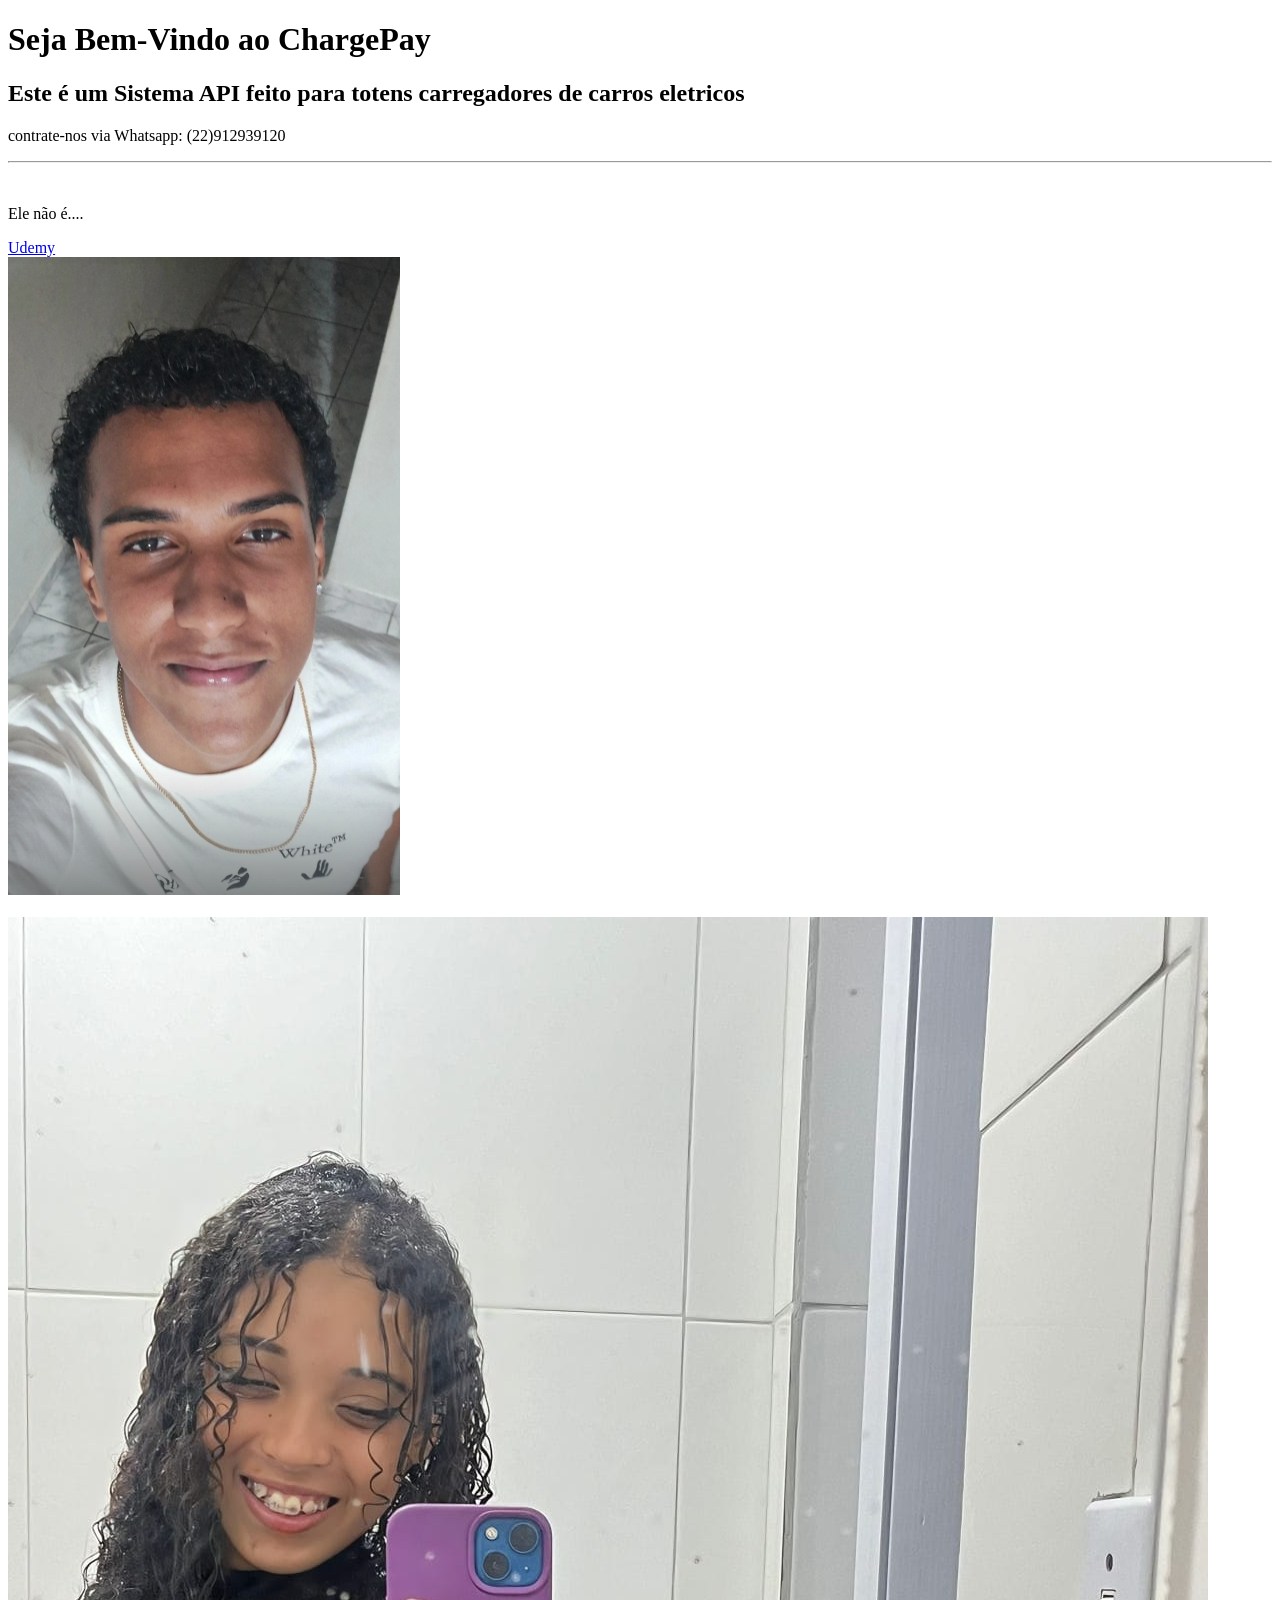
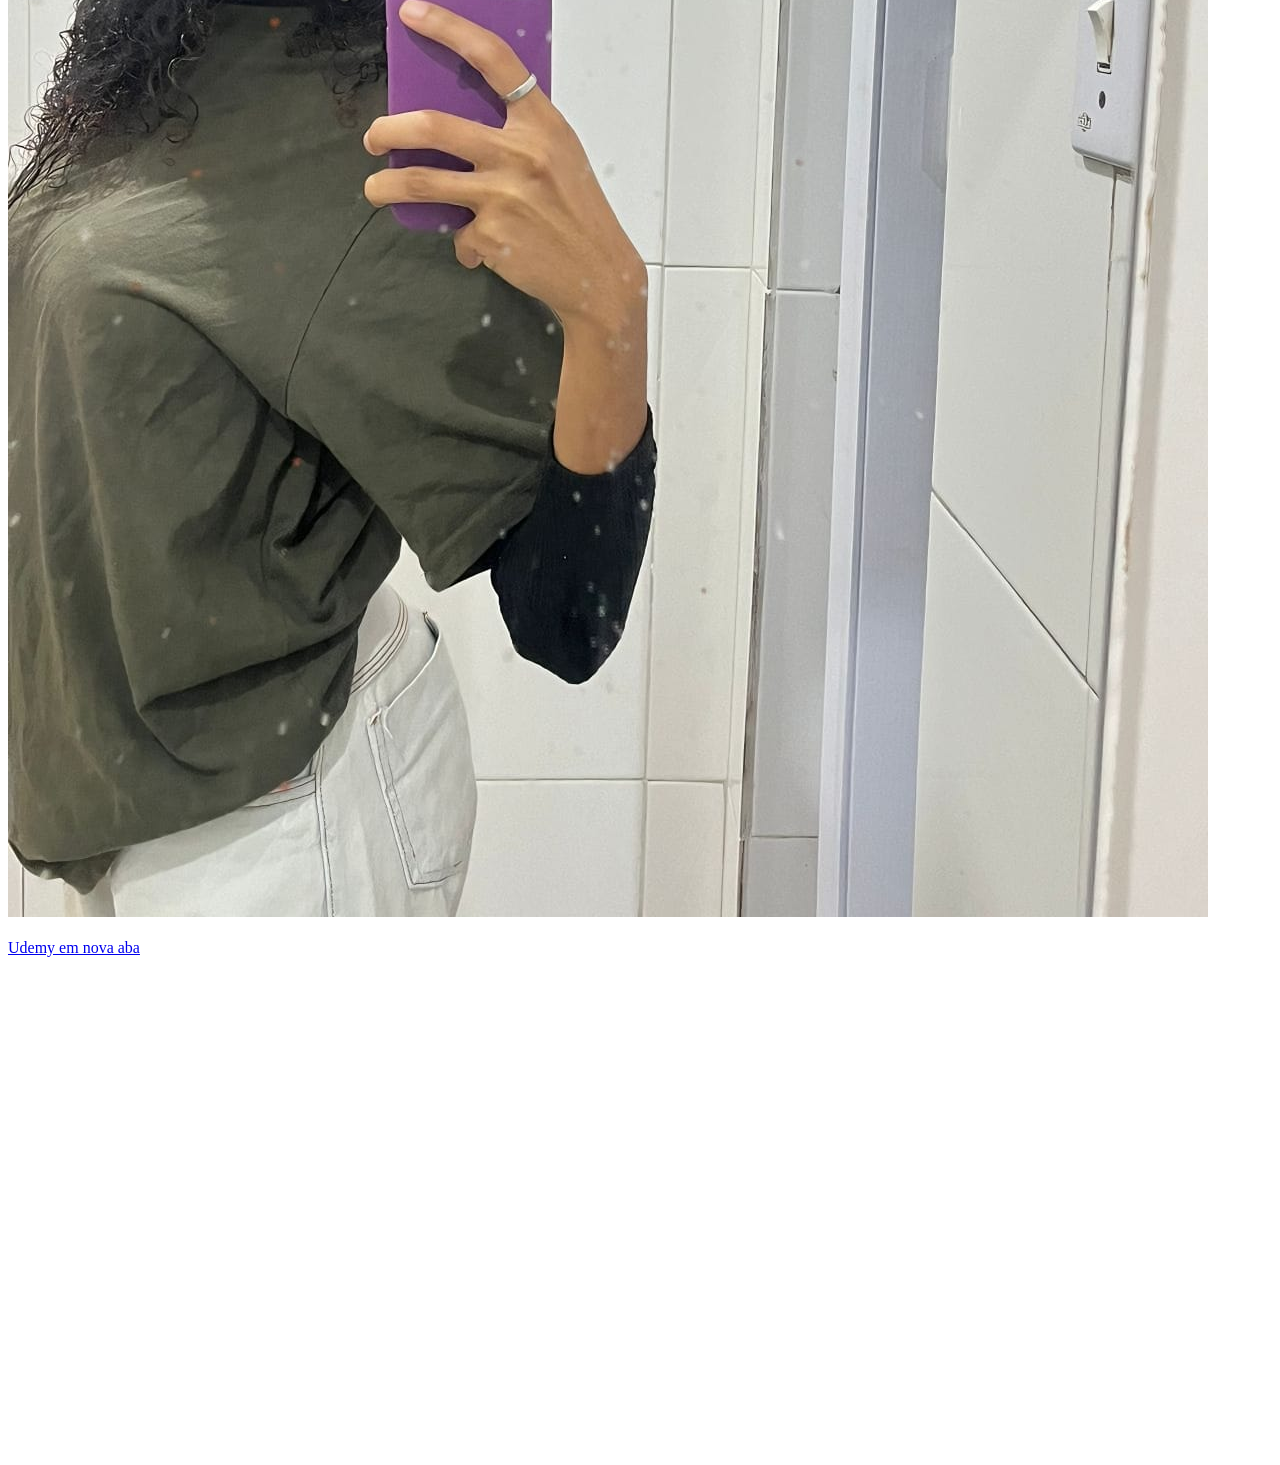
<file: 2_HTML/index.html>
<!DOCTYPE html>
<html lang="en">
<head>
    <meta charset="UTF-8">
    <meta name="viewport" content="width=device-width, initial-scale=1.0">
    <title>DogWalker</title>
</head>
<body style="padding-bottom: 500px;">
    <!-- 1 - Titulos -->
    <h1>Seja Bem-Vindo ao ChargePay</h1>
    <h2>Este é um Sistema API feito para totens carregadores de carros eletricos</h2>
    <!-- 2 - Paragrafos -->
    <p>contrate-nos via Whatsapp: (22)912939120</p>
    <!-- 3 - Tags sem Conteudos -->
    <hr />
    <br />
    <!-- 4 - Comentarios -->
    <p>Ele não é....</p>
    <!-- O Fabricio é gay -->

    <!-- 5 - Atributos-->
    <a href="https://www.udemy.com/?srsltid=AfmBOopLWwb_DuKcbODR_gzd78XpxpmMQ_c9TKjtyq92OVMo_UvDdXAX">Udemy</a>
    <br />

    <!-- 6 - imagem -->
    <img src="img/Captura de tela 2025-02-01 134402.png"/>
    <br />
    <br />
    <img src="img/WhatsApp Image 2024-10-22 at 23.05.52.jpeg"/>
    <br />
    <br />

    <!-- 7 - Abrir outro Link-->
    <a href="https://www.udemy.com/?srsltid=AfmBOopLWwb_DuKcbODR_gzd78XpxpmMQ_c9TKjtyq92OVMo_UvDdXAX" target="_blank">Udemy em nova aba</a>
</body>
</html>
</file>
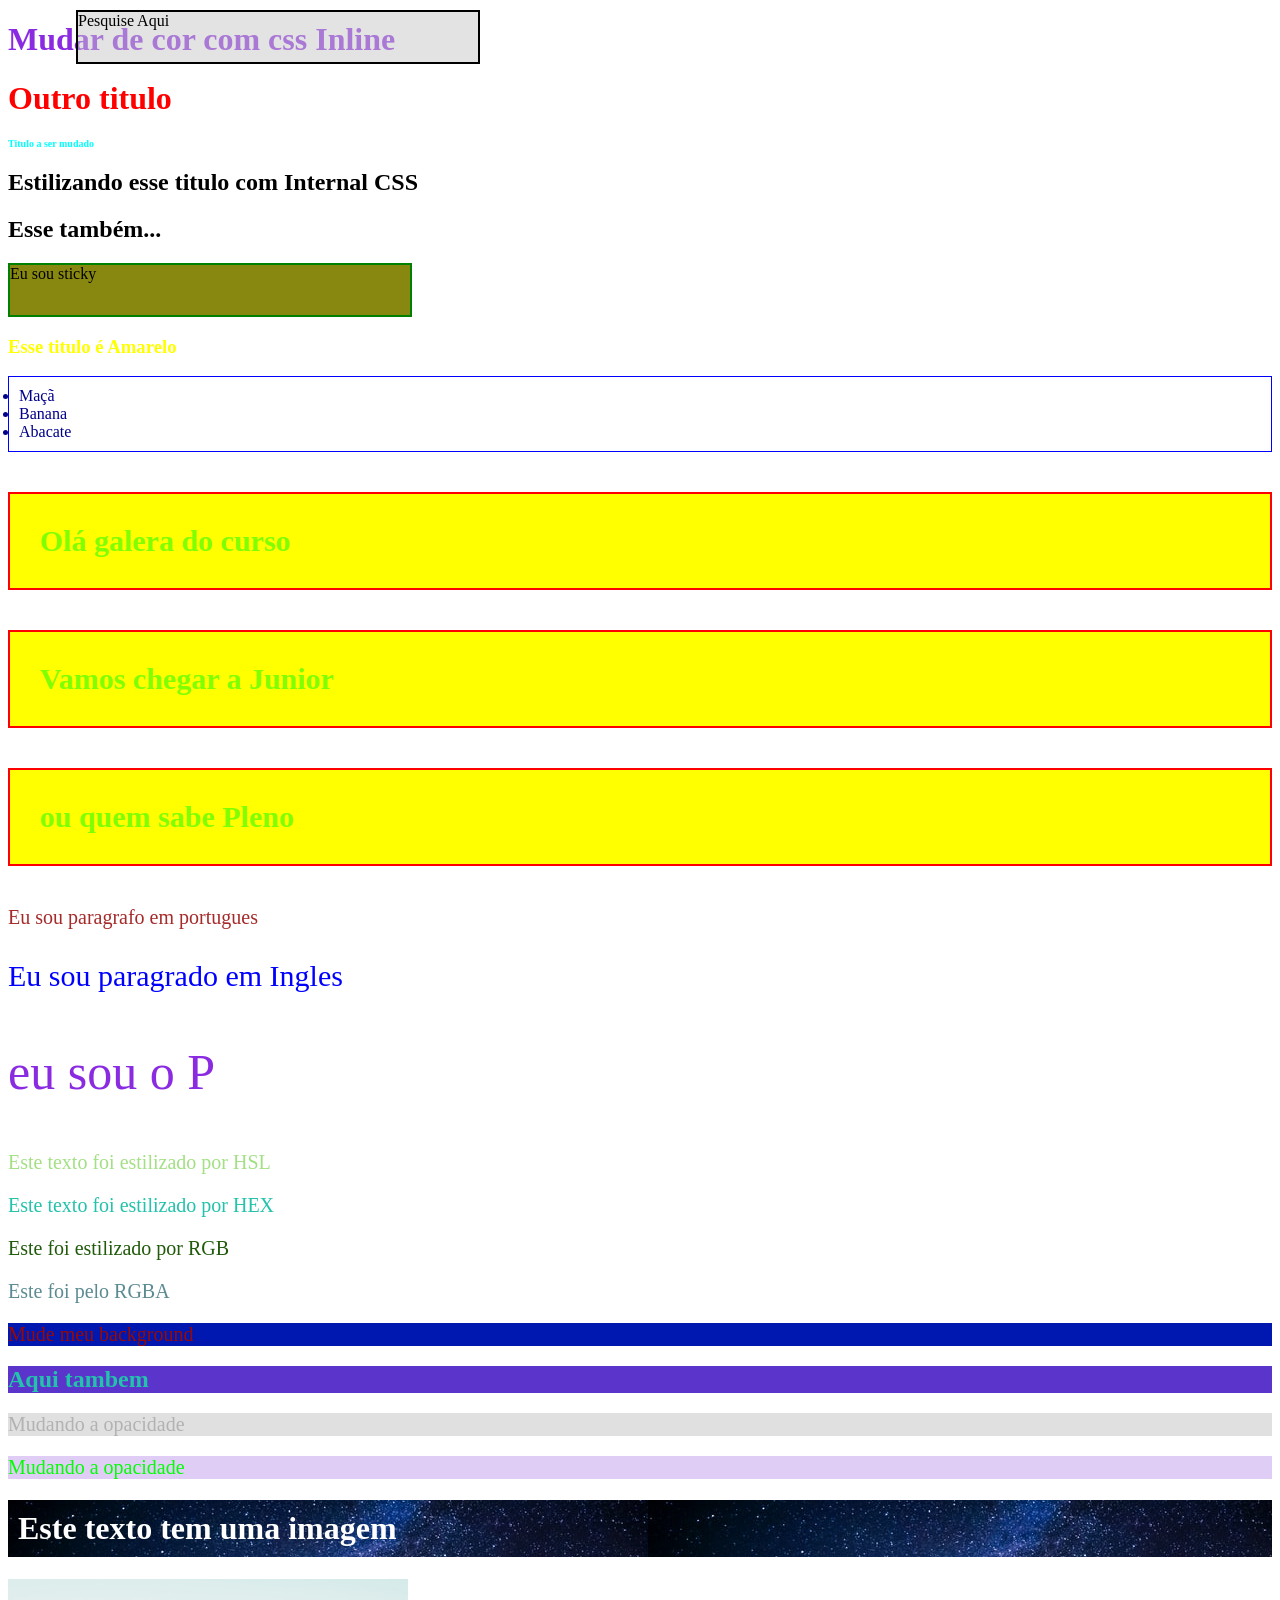
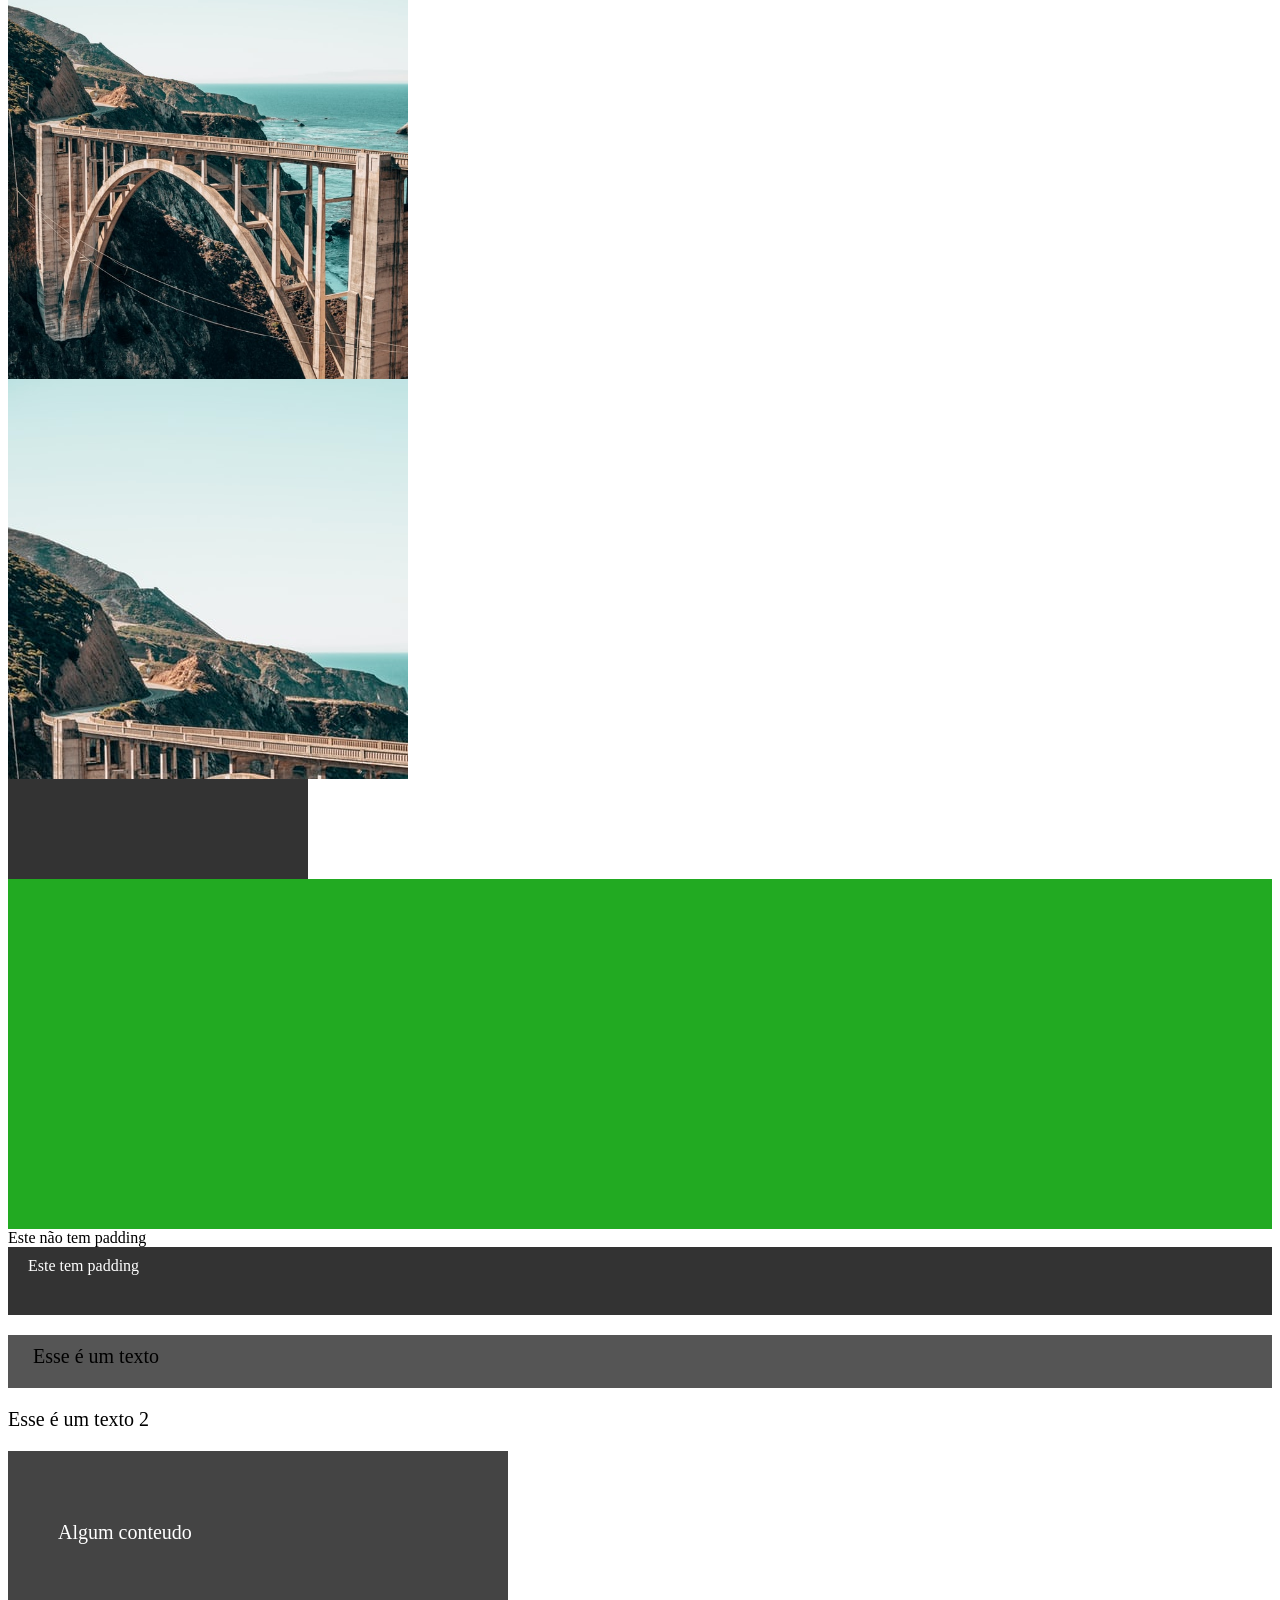
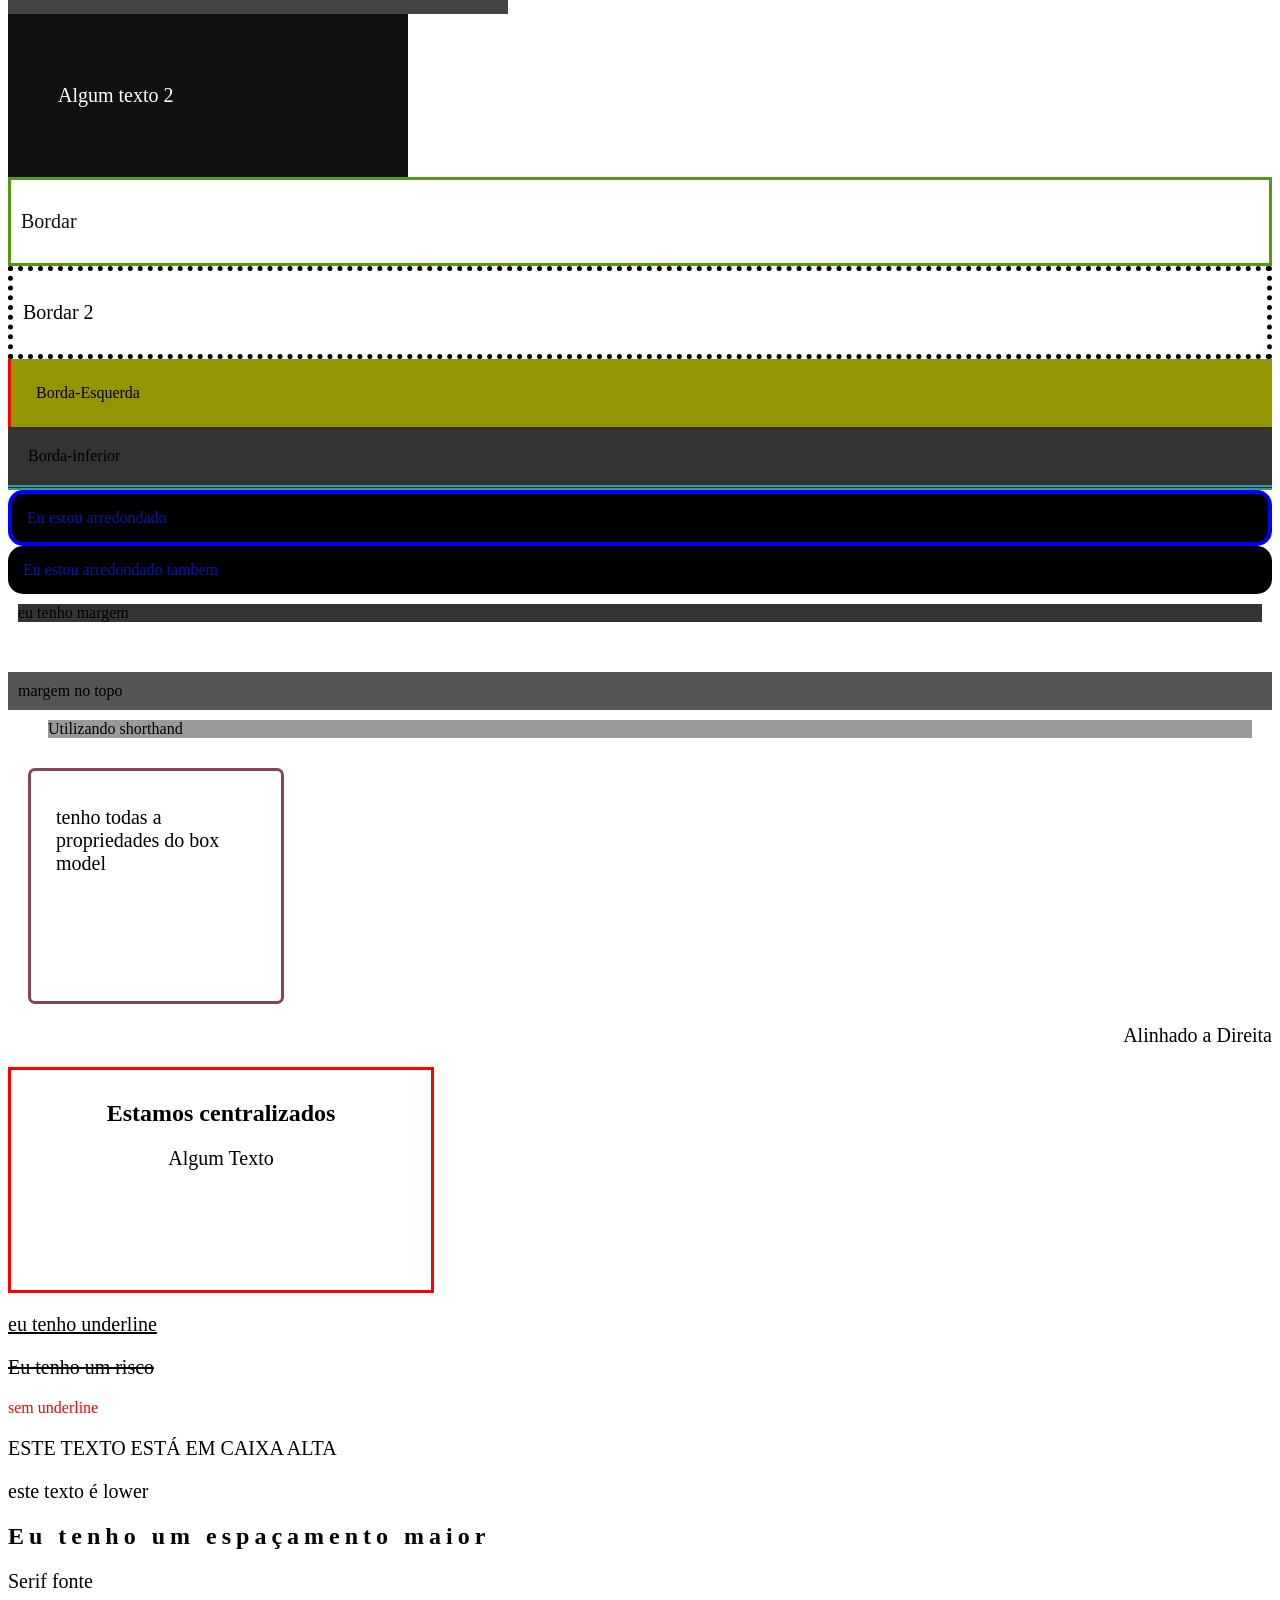
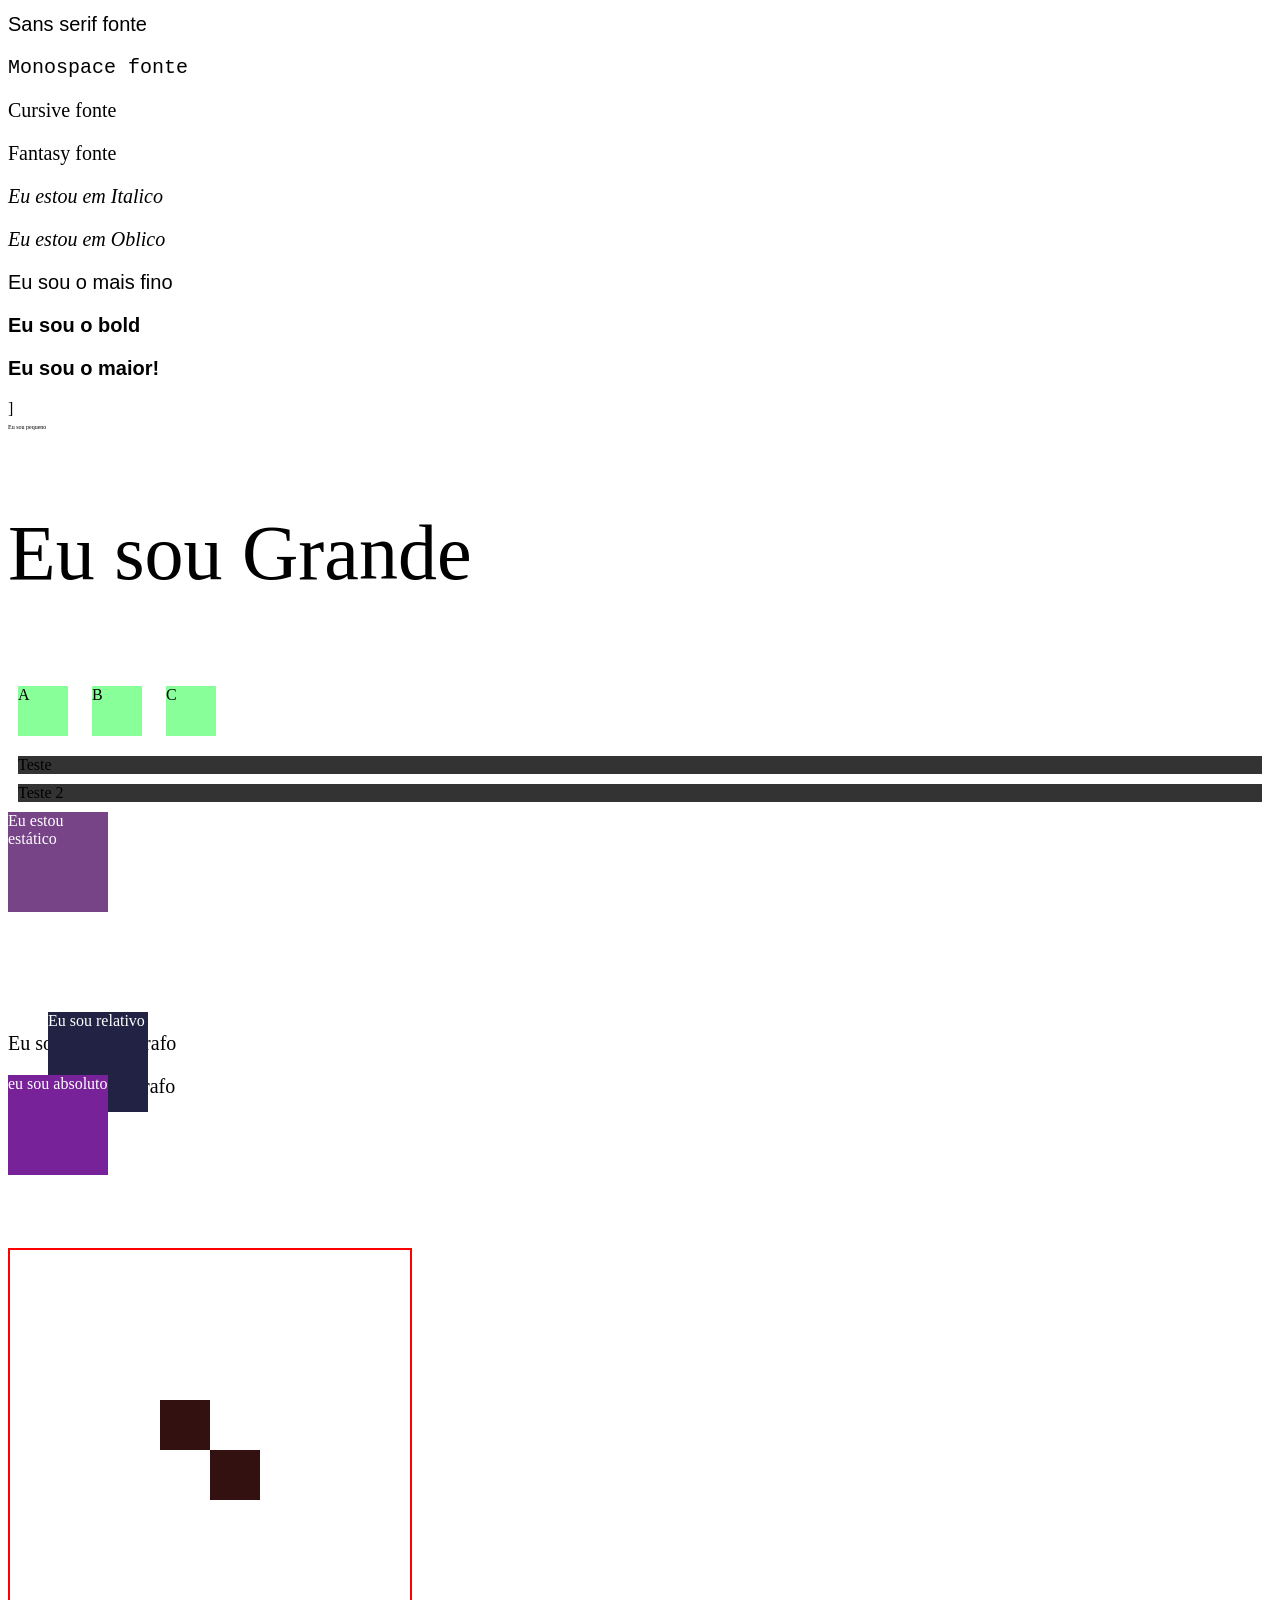
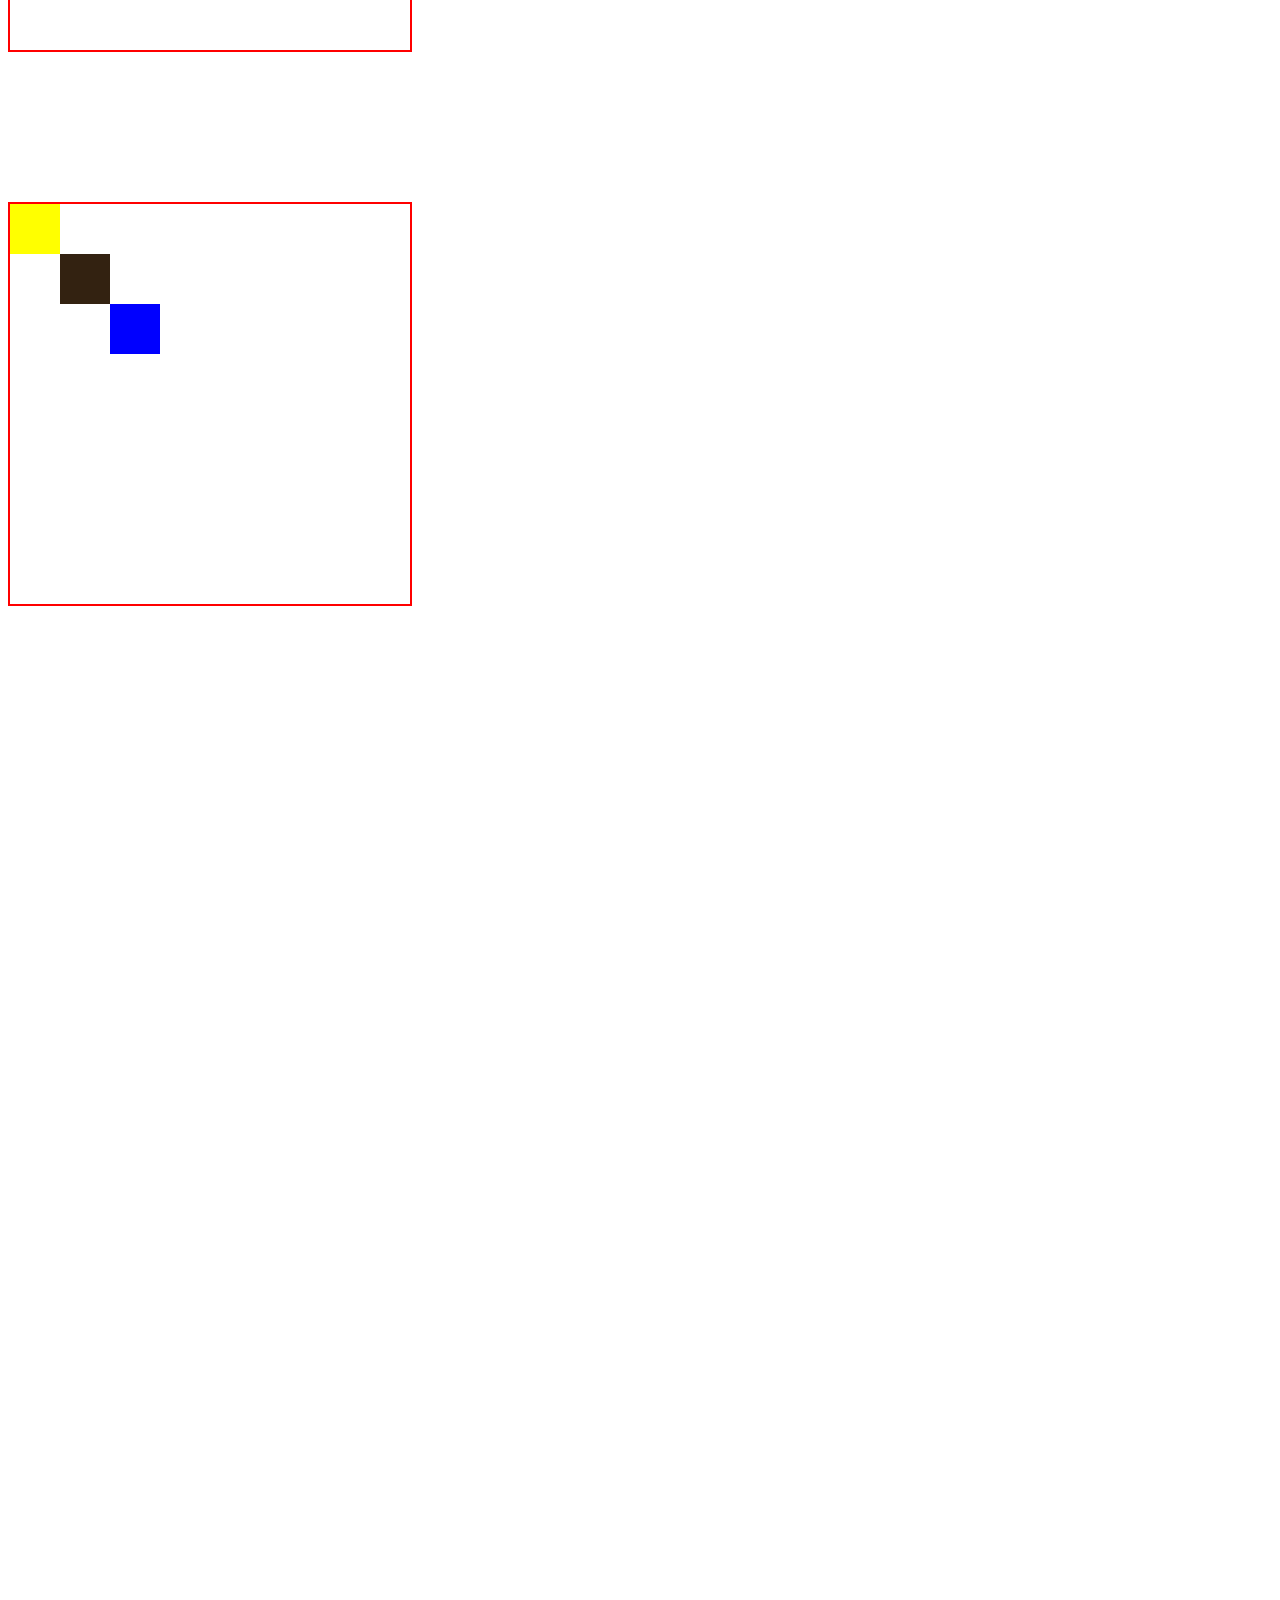
<file: 3_INTRO_CSS/index.html>
<!DOCTYPE html>
<html lang="en">
<head>
    <meta charset="UTF-8">
    <meta name="viewport" content="width=device-width, initial-scale=1.0">
    <title>Document</title>
    <!-- 3- Internal CSS-->
    
    <!-- 4- External CSS-->
     <link rel="stylesheet" href="css/styles.css"/>
     <link rel="stylesheet" href="css/lists.css">
     <link rel="stylesheet" href="css/titles.css">
     <link rel="stylesheet" href="css/classes.css">
</head>
<body>
    
    <!-- 1- Css Inline -->
    <div>
    <h1 style="color: blueviolet;">Mudar de cor com css Inline</h1>
    <h1 style="color: Red;">Outro titulo</h1>
    </div>
    <!-- 2- Multiplas Regras -->
    <div>
        <h1 style="font-size: 10px; color: aqua;">Titulo a ser mudado</h1>
        <h2>Estilizando esse titulo com Internal CSS</h2>
        <h2>Esse também...</h2>
    </div>

        <!-- 38 - Position Sticky -->
    <div class="sticky">
        <span>Eu sou sticky</span>
    </div>

    <!-- 4- External CSS-->
    <div>
        <h3>Esse titulo é Amarelo</h3>

        <ul>
            <li>Maçã</li>
            <li>Banana</li>
            <li>Abacate</li>
        </ul>
    </div>
    <!-- 5 - Desafio 2-->
    <div>
        <h4>Olá galera do curso</h4>
        <h4>Vamos chegar a Junior</h4>
        <h4>ou quem sabe Pleno</h4>
    </div>
    <!--Classes-->
    <div>
        <p class="Paragrafo">Eu sou paragrafo em portugues </p>
        <p class="Paragraph">Eu sou paragrado em Ingles</p>
        <p class="P">eu sou o P</p>
    </div>
    <!-- 6 - HSL -->
    <div>
        <p class="HSL">Este texto foi estilizado por HSL</p>
    </div>
    <!-- 7- HEX -->
    <div>
        <p class="HEX">Este texto foi estilizado por HEX</p>
    </div>    
    <!-- 8 - RGB e RGBA -->
     <div></div>
        <p class="RGB">Este foi estilizado por RGB</p>
        <p class="RGBA">Este foi pelo RGBA</p>
    </div>
    <!-- 9 - Background-Colors -->
    <div>
        <p class="bg">Mude meu background</p>
        <h2 class="bg-2">Aqui tambem</h2>
    </div>

    <!-- 10 - bg-opacity -->
    <div class="bg-opacity">
        <p>Mudando a opacidade</p>
    </div>

    <!-- 11 - Mudando a opacidade so do fundo com RGBA -->
    <div class="rgba-opacity">
        <p>Mudando a opacidade</p>
    </div>

    <!-- 12 - bg-image -->
    <div>
        <h1 class="bg-image">Este texto tem uma imagem</h1>
    </div>

    <!-- 13- Center img Background -->
    <div>
        <div class="centered-bg"></div>
        <div class="not-centered-bg"></div>
    </div>

    <!-- 14- altura e largura-->
    <div class="height-width"></div>
    <div class="height-width2"></div>

    <!--15 - Padding -->
    <div class="without-padding">Este não tem padding</div>
    <div class="padding">Este tem padding</div>

    <!-- 16 - Shorthand-padding -->
    <p class="shorthand-padding">Esse é um texto</p>
    <p class="shorthand-padding-2">Esse é um texto 2</p>

    <!-- 17 - Padding com width -->
    <div class="without-border-box">
        <p>Algum conteudo</p>
    </div>
    <div class="border-box">
        <p>Algum texto 2</p>
    </div>

    <div class="border">
        <p>Bordar</p>
    </div>
    <div class="border-2">
        <p>Bordar 2
        </p>
    </div>

    <!-- 18 - Borda Individual -->
    <div class="border-left">Borda-Esquerda</div>  
    <div class="border-bottom">Borda-inferior</div>

    <!-- 19 - Border-Radius -->
    <div class="rounded-p">Eu estou arredondado</div>
    <div class="rounded-p-2">Eu estou arredondado tambem</div>
    
    <!-- 20 - Margin -->
    <div class="margin">eu tenho margem</div>
    <div class="margin-top">margem no topo</div>
    <div class="margin-shorthand">Utilizando shorthand</div>

    <!--  21 - Box model -->
    <div class="box-model">
        <p>tenho todas a propriedades do box model</p>
    </div>

    <!--  22 - text-align -->
    <p class="text-aligned">Alinhado a Direita</p>
    <div class="container-center">
        <h2>Estamos centralizados</h2>
        <p>Algum Texto</p>
    </div>

    <!-- 23 - text decoration -->
    <p class="underline">eu tenho underline</p>
    <p class="line-trough">Eu tenho um risco</p>
    <a href="#" class="remove-underline">sem underline</a>

    <!-- 24 - Text transform -->
    <p class="Upper">Este texto está em caixa alta</p>
    <p class="Lower">ESTE TEXTO É LOWER</p>

    <!-- 25 - Letter spacing -->
    <h2 class="spacing">Eu tenho um espaçamento maior</h2>

    <!-- 26 - Fontes -->
    <p class="serif">Serif fonte</p>
    <p class="sans-serif">Sans serif fonte</p>
    <p class="monospace">Monospace fonte</p>
    <p class="cursive">Cursive fonte</p>
    <p class="Fantasy">Fantasy fonte</p>

    <!-- 27 - Estilos de Fontes -->
    <p class="italic">Eu estou em Italico</p>
    <p class="oblique">Eu estou em Oblico</p>

    <!-- 28 - Font Weight -->
    <p class="thin">Eu sou o mais fino</p>
    <p class="bold">Eu sou o bold</p>
    <p class="bolder">Eu sou o maior!</p>

    <!-- 29 - Font Size -->]
    <p class="Small">Eu sou pequeno</p>
    <p class="Bigger">Eu sou Grande</p>

    <!-- 30 - Display -->
    <div class="inline-block">A</div>
    <div class="inline-block">B</div>
    <div class="inline-block">C</div>
    <span class="Block">Teste </span>
    <span class="Block">Teste 2</span>

    <!-- 31 - Escondendo Elementos -->
    <p class="invisible">Eu sumi</p>

    <!-- 32 - Position Static -->
    <div class="static">
        <span>Eu estou estático</span>
    </div>

    <!-- 33 - Position Relative -->
    <div class="relative">
        <span>Eu sou relativo</span>
    </div>
    <p>Eu sou um Parágrafo</p>

    <!-- 34 - Position Absolute -->
    <div class="absolute">
        <span>eu sou absoluto</span>
    </div>
    <p>Eu sou um parágrafo</p>

    <!-- 35 - Relative com Absolute -->
    <div class="relative-container">
        <div class="absolute-1"></div>
        <div class="absolute-2"></div>
    </div>

    <!-- 36 - Position Fixed -->
    <div class="fixed">
        <span>Pesquise Aqui</span>
    </div>

    <!-- Z index -->
    <div class="relative-container">
        <div class="absolute-3"></div>
        <div class="absolute-4"></div>
        <div class="absolute-5"></div>
    </div>
</body> 
</html>
</file>
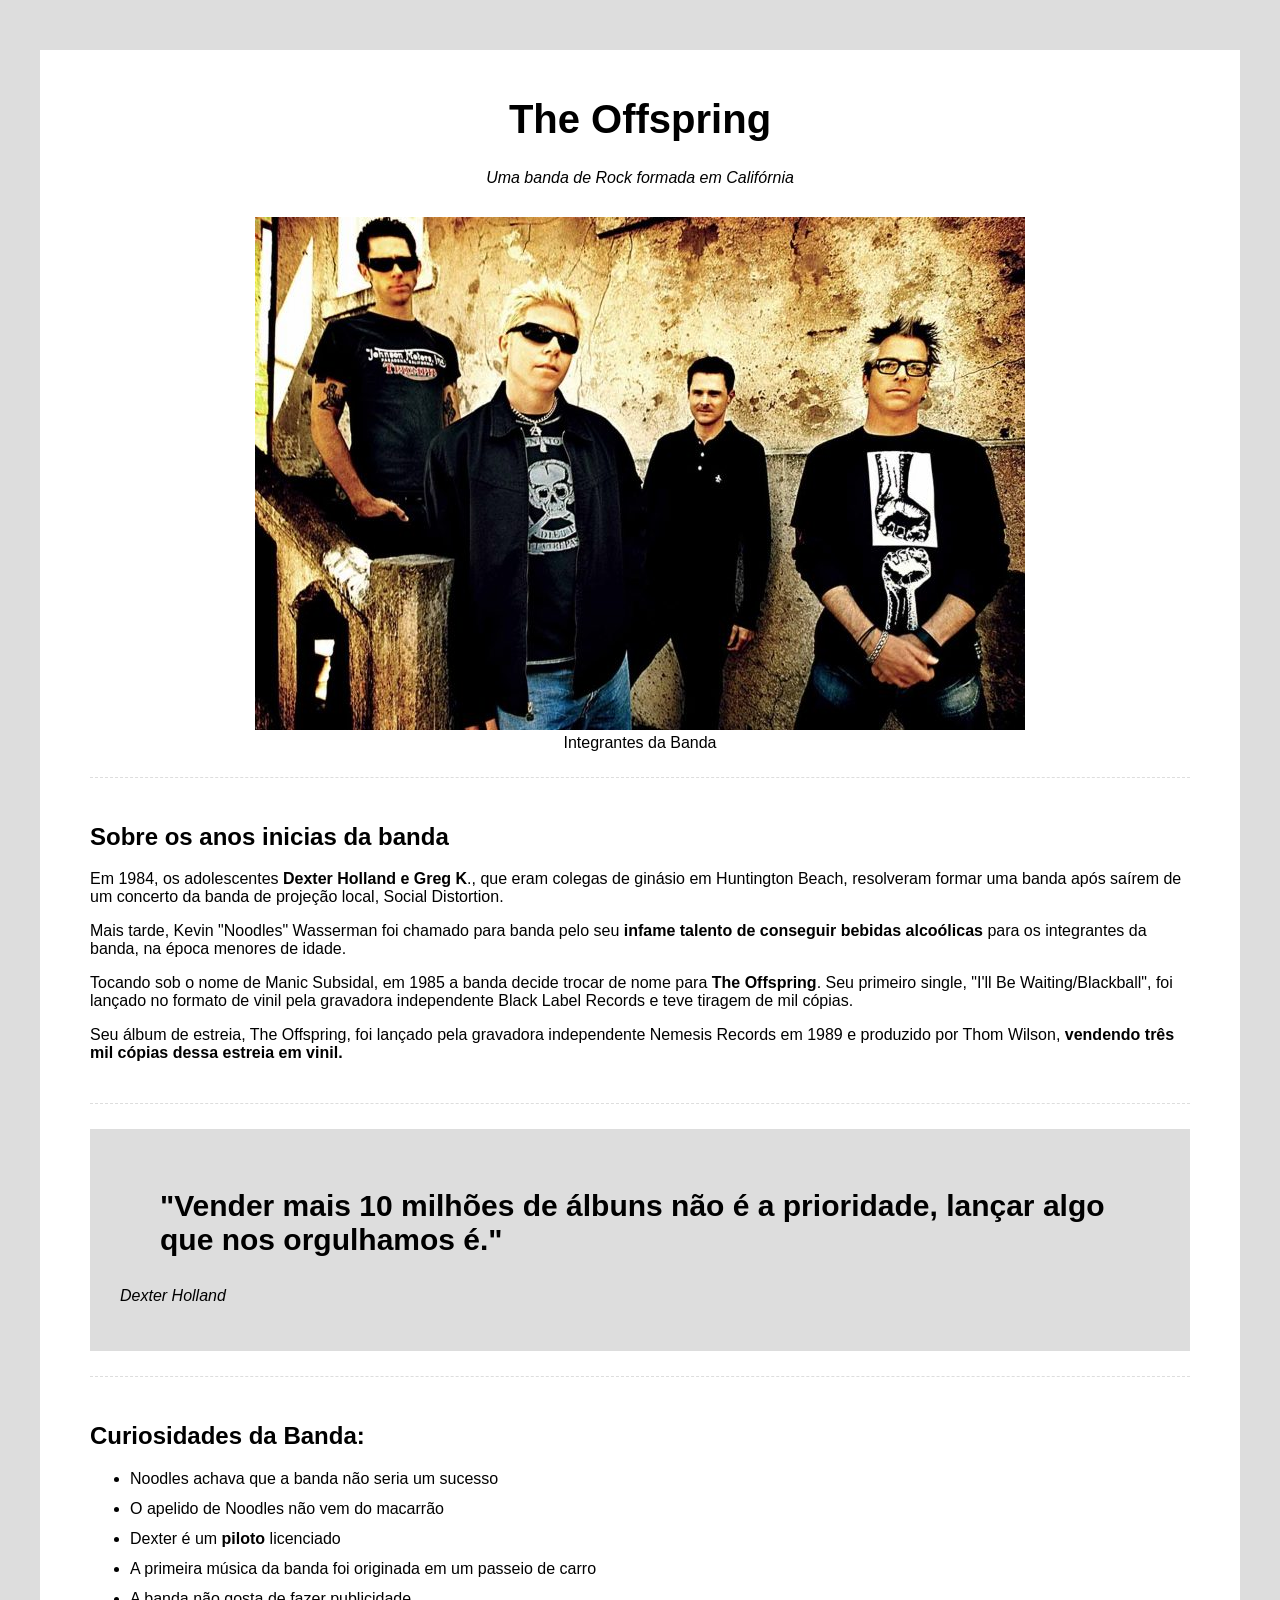
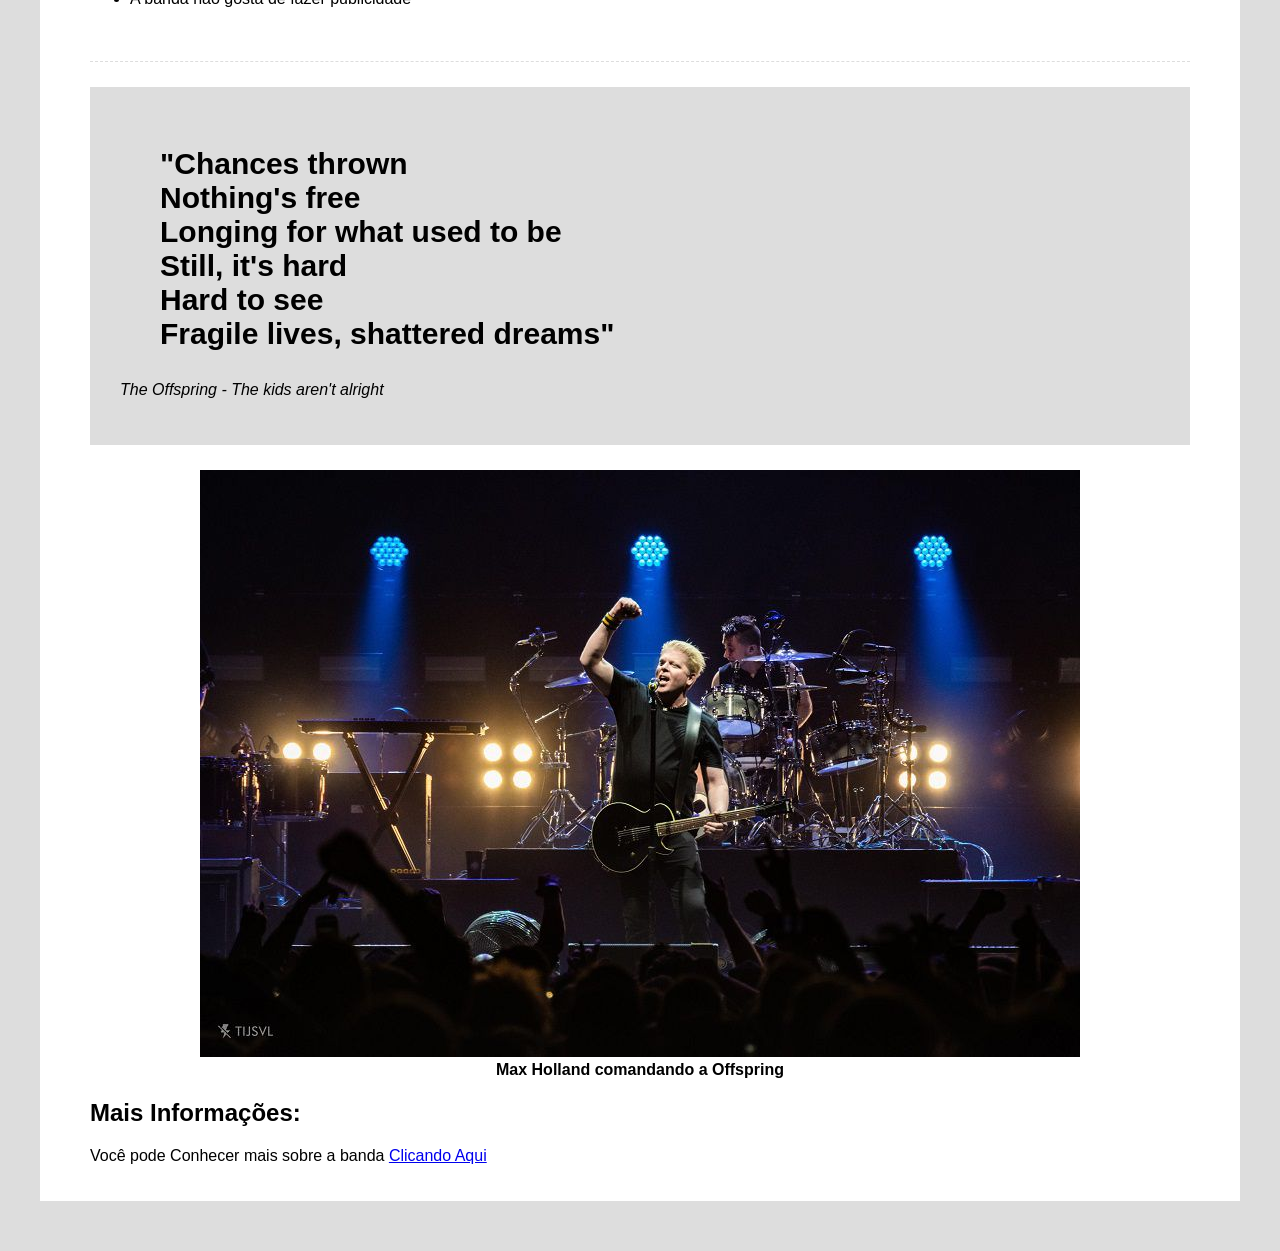
<file: 4_Projeto_1/index.html>
<!DOCTYPE html>
<html lang="en">
<head>
    <meta charset="UTF-8">
    <meta name="viewport" content="width=device-width, initial-scale=1.0">
    <title>Página de Tributo: The Offspring</title>
    <link rel="stylesheet" href="css/styles.css">
</head>
<body>
    <div class="container">
        <!-- Cabeçalho -->
        <div class="header">
            <h1 class="main-title">The Offspring</h1>
            <p class="main-paragraph">Uma banda de Rock formada em Califórnia</p>
        </div>
        <!-- Imagem de Destaque -->
        <div class="featured-image">
            <figure>
                <img src="img/offspring_1.jpg" alt="A banda The Offspring">
                <figcaption>Integrantes da Banda</figcaption>
            </figure>
        </div>
        <!-- Biografia -->
        <div class="biograph-container">
            <h2>Sobre os anos inicias da banda</h2>
            <p>
                Em 1984, os adolescentes
                <span class="bold">Dexter Holland e Greg K</span>., que eram colegas
                de ginásio em Huntington Beach, resolveram formar uma banda após
                saírem de um concerto da banda de projeção local, Social Distortion.
            </p>
            <p>
                Mais tarde, Kevin "Noodles" Wasserman foi chamado para banda pelo seu
                <span class="bold"
                >infame talento de conseguir bebidas alcoólicas</span
                >
                para os integrantes da banda, na época menores de idade.
            </p>
            <p>
                Tocando sob o nome de Manic Subsidal, em 1985 a banda decide trocar de
                nome para <span class="bold">The Offspring</span>. Seu primeiro
                single, "I'll Be Waiting/Blackball", foi lançado no formato de vinil
                pela gravadora independente Black Label Records e teve tiragem de mil
                cópias.
            </p>
            <p>
                Seu álbum de estreia, The Offspring, foi lançado pela gravadora
                independente Nemesis Records em 1989 e produzido por Thom Wilson,
                <span class="bold">
                vendendo três mil cópias dessa estreia em vinil.</span
                >
            </p>
        </div>
        <!-- Citações da Banda -->
        <div class="quote-container">
            <blockquote>
                "Vender mais 10 milhões de álbuns não é a prioridade, lançar algo que
                nos orgulhamos é."
            </blockquote>
            <p>Dexter Holland</p>
        </div>
        <!-- Curiosidades -->
        <div class="curiosities-container">
            <h2>Curiosidades da Banda:</h2>
            <ul>
                <li>Noodles achava que a banda não seria um sucesso</li>
                <li>O apelido de Noodles não vem do macarrão</li>
                <li>Dexter é um <span class="bold">piloto</span> licenciado</li>
                <li>A primeira música da banda foi originada em um passeio de carro</li>
                <li>A banda não gosta de fazer publicidade</li>
            </ul>
        </div>
        <!-- Citação da Musica -->
        <div class="quote-container">
            <blockquote>
                "Chances thrown <br />
                Nothing's free <br />
                Longing for what used to be <br />
                Still, it's hard <br />
                Hard to see <br />
                Fragile lives, shattered dreams"
            </blockquote>
            <p>The Offspring - The kids aren't alright</p>
        </div>
        <!-- Segunda imagem -->
        <div class="image-bold">
            <figure>
                <img src="img/offspring_2.jpg" alt="The Offspring em um show">
                <figcaption>Max Holland comandando a Offspring</figcaption>
            </figure>
        </div>
        <!-- Mais curiosidades da banda -->
        <div class="moreinfo-container">
            <h2>Mais Informações:</h2>
            <p>Você pode Conhecer mais sobre a banda
                <a href="https://pt.wikipedia.org/wiki/The_Offspring"
                    >Clicando Aqui</a  
                >
            </p>    
        </div>
    </div>
</body>
</html>
</file>
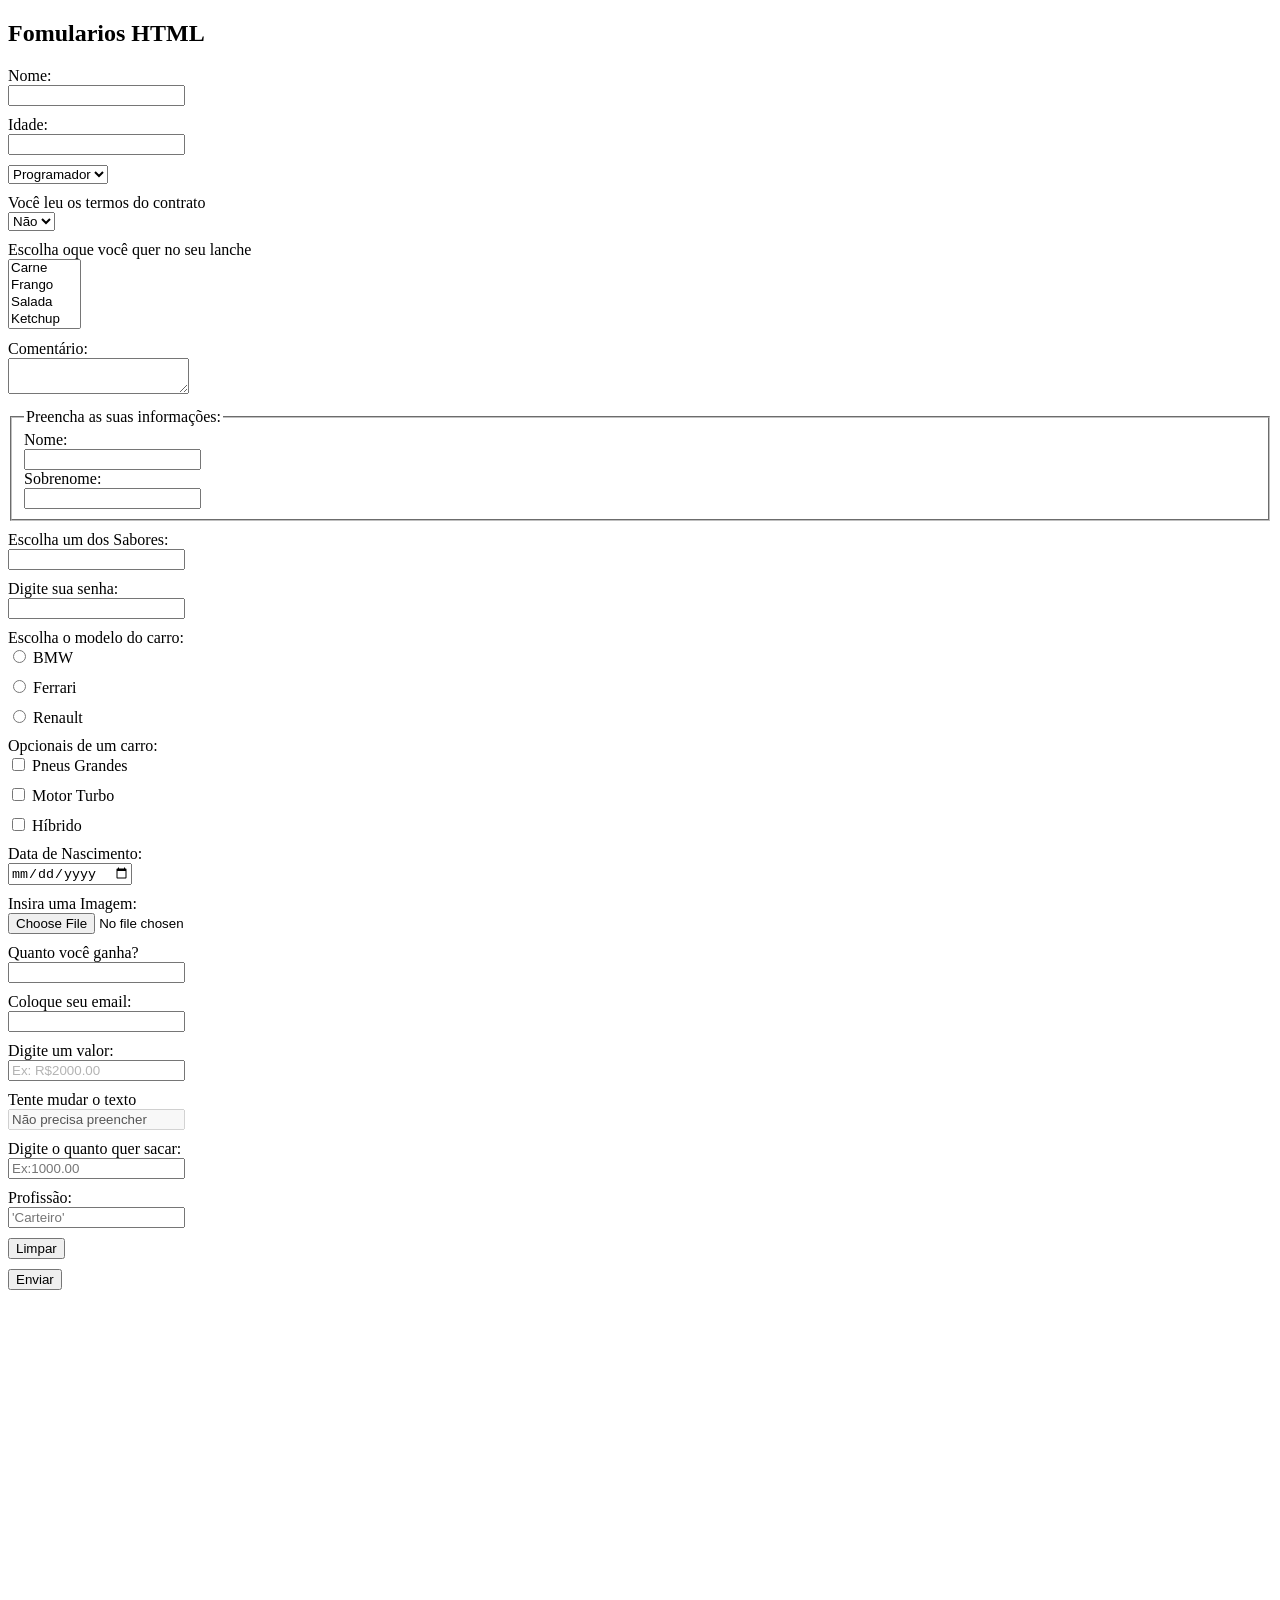
<file: 5_Formularios_HTML/index.html>
<!DOCTYPE html>
<html lang="pt-br">
<head>
    <meta charset="UTF-8">
    <meta name="viewport" content="width=device-width, initial-scale=1.0">
    <title>Formularios</title>
    <link rel="stylesheet" href="css/styles.css">
</head>
<body>
    <h2>Fomularios HTML</h2>
    <!-- 1 - Primeiro formulario -->
    <!-- 2 - Atributos formulário   -->
    <form action="register.php" method="POST">
        <div>
            <label>Nome:</label>
            <input type="text">
        </div>
        <!-- 3 - Atributo name -->
        <div>
            <!-- Atributos label -->
            <label for="age">Idade:</label>
            <input type="text" name="age">
        </div>
        <!-- 6 - Select -->
        <div>
            <select name="job">
                <option value="programador">Programador</option>
                <option value="engenheiro">Engenheiro</option>
                <option value="pintor">Pintor</option>
            </select>
        </div>
        <!-- 7 - atributo selected -->
         <div>
            <label for="contract">Você leu os termos do contrato</label>
            <select name="contract">
                <option value="sim">Sim</option>
                <option value="não" selected>Não</option>
            </select>
         </div>
        
        <!-- 8 - Atributo Multiple -->
        <div>
            <label for="sandwich">Escolha oque você quer no seu lanche</label>
            <select name="sandwich" multiple>
                <option value="carne">Carne</option>
                <option value="frango">Frango</option>
                <option value="salada">Salada</option>
                <option value="ketchup">Ketchup</option>
                <option value="onion">Onion Ring</option>
            </select>
        </div>
        <!-- 9 - Textarea -->
        <div>
            <label for="comment">Comentário:</label>
            <textarea name="comment"></textarea>
        </div>
        <!-- 10 - fieldset e legend -->
         <div>
            <fieldset>
                <legend>Preencha as suas informações:</legend>
                <label for="firstname">Nome:</label>
                <input type="text" name="firstname">
                <label for="lastname">Sobrenome:</label>
                <input type="text" name="lastname">
            </fieldset>
         </div>
         <!-- 11 - Datalist  -->
         <div>
            <label for="flavor">Escolha um dos Sabores:</label>
            <input type="text" list="flavors" name="flavor">

            <datalist id="flavors">
                <option value="Cereja"></option>
                <option value="Chocolate"></option>
                <option value="Abacaxi"></option>
                <option value="Morango"></option>
                <option value="Kiwi"></option>
                <option value="Cocô"></option>
            </datalist>
         </div>

         <!-- 12 - Input with Password -->
         <div>
            <label for="password">Digite sua senha:</label>
            <input type="password" name="password">
         </div>
         <!-- 14 - Radio button -->
         <div>
           <label for="car_model">Escolha o modelo do carro:</label>
           <div class="radio">
               <input type="radio" value="bmw" name="car_model">
               <label for="bmw">BMW</label>
           </div>
           <div class="radio">
               <input type="radio" value="ferrari " name="car_model">
               <label for="ferrari">Ferrari</label>
           </div>
           <div class="radio">
               <input type="radio" value="renault" name="car_model">
               <label for="renault">Renault</label>
           </div>

           <!-- 15 - checkbox -->
           <div>
                <label for="Optionals">Opcionais de um carro:</label>
                <div class="radio">
                    <input type="checkbox" name="Optionals[]" value="big_tires">
                    <label for="bit_tires">Pneus Grandes</label>
                </div>
                <div class="radio">
                    <input type="checkbox" name="Optionals[]" value="turbo_engine">
                <label for="turbo_engine">Motor Turbo</label>
                </div>
                <div class="radio">
                    <input type="checkbox" name="Optionals[]" value="hybrid">
                    <label for="hybrid">Híbrido</label>
                </div>
           </div>

           <!-- 16 - Date -->
           <div>
                <label for="birthday">Data de Nascimento:</label>
                <input type="date" name="birthday">
           </div>

           <!-- 17 - Arquivos -->
           <div>
                <label for="image">Insira uma Imagem:</label>
                <input type="file" name="image">
           </div>

           <!-- 18 - Number -->
           <div>
                <label for="salary">Quanto você ganha?</label>
                <input type="number" name="salary">
           </div>

           <!-- 19 - emails -->
           <div>
                <label for="email">Coloque seu email:</label>
                <input type="email" name="email">
           </div>

           <!-- 20 - value -->
           <div class="value">
                <label for="value">Digite um valor:</label>
                <input type="text" value="Ex: R$2000.00" name="value">
           </div>

           <!-- 21 - disabled -->
           <div>
                <label for="disabled">Tente mudar o texto</label>
                <input type="text" value="Não precisa preencher" disabled>
           </div>

           <!-- 22 - Placeholder -->
           <div>
                <label for="money">Digite o quanto quer sacar:</label>
                <input type="text" name="money" placeholder="Ex:1000.00">
           </div>

           <!-- 23 - required -->
           <div>
                <label for="current_job">Profissão:</label>
                <input type="text" name="current_job" placeholder="'Carteiro'" required>
           </div>

         <!-- 13 - Limpar Form -->
          <div>
            <input type="reset" value="Limpar">
          </div>
          </div>
        <!-- 5 - Enviando formulario -->
        <input type="submit" value="Enviar" />
    </form>
</body>
</html>
</file>
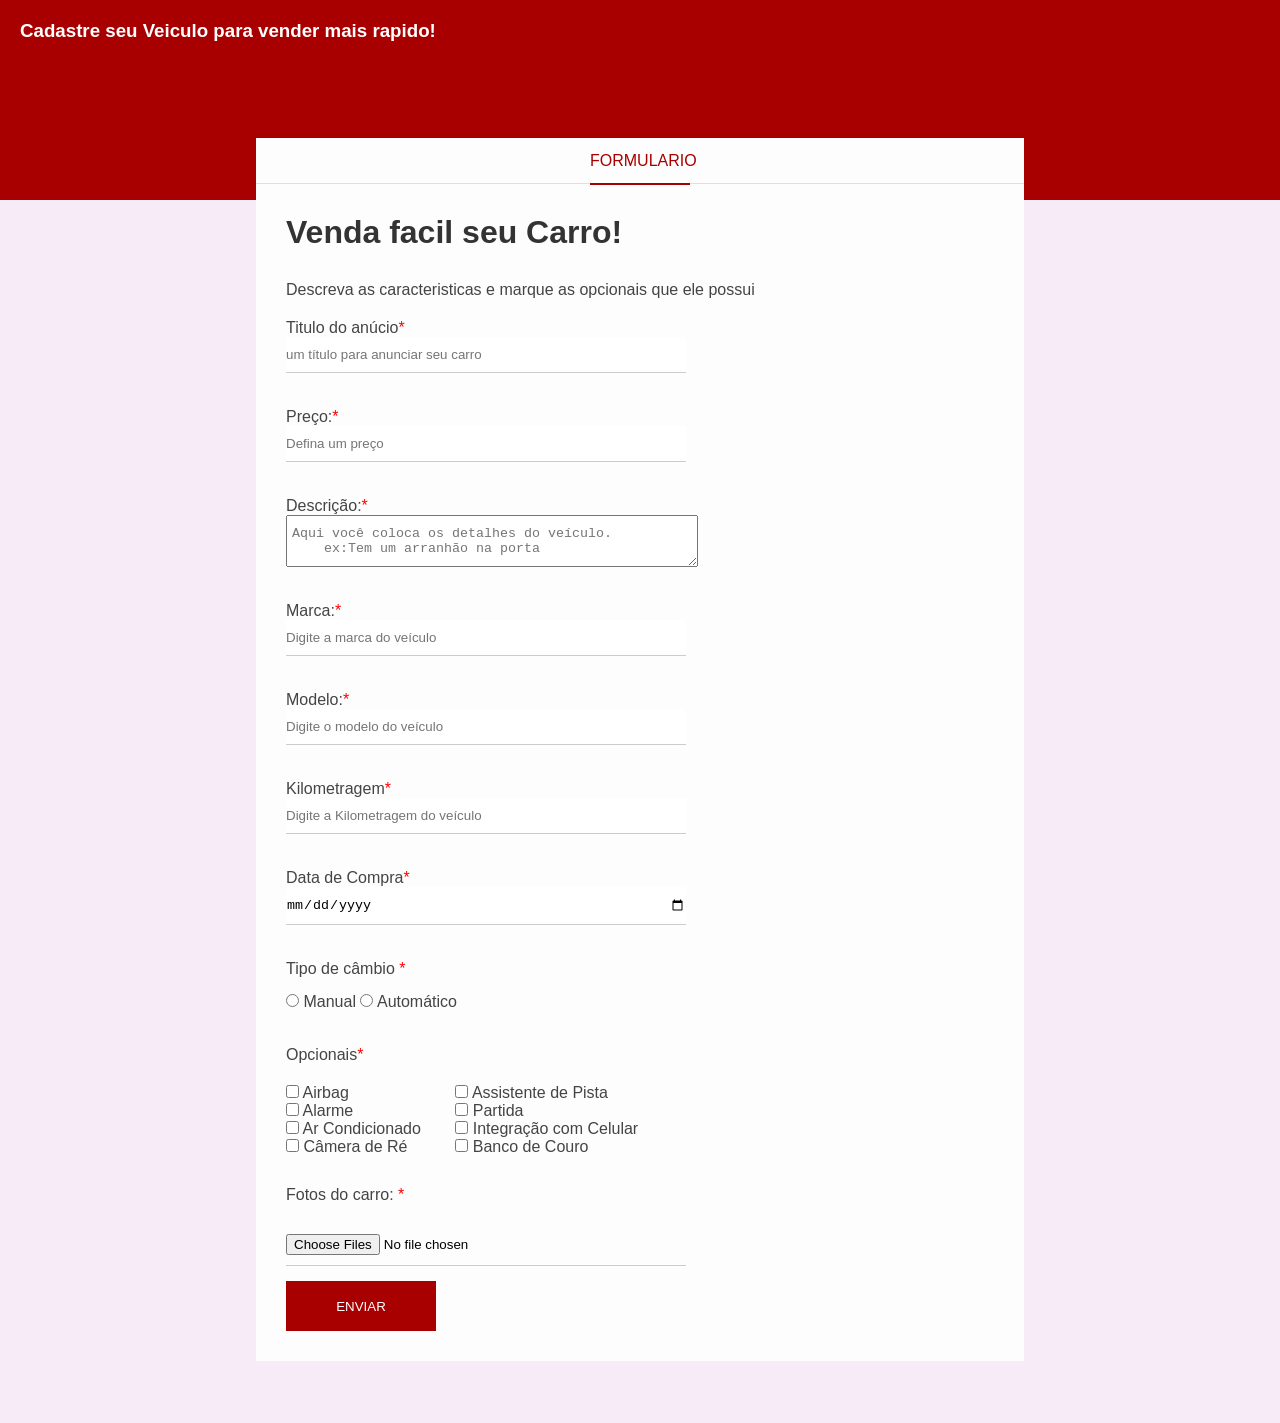
<file: 6_Projeto_2_Forms/index.html>
<!DOCTYPE html>
<html lang="pt-br">
<head>
    <meta charset="UTF-8">
    <meta name="viewport" content="width=device-width, initial-scale=1.0">
    <title>Document</title>
    <link rel="stylesheet" href="css/styles.css">
</head>
<body>
    <div class="container">
        <div class="header">
            <h3>Cadastre seu Veiculo para vender mais rapido!</h3>
        </div>
    </div>
    <div class="form-container">
        <div class="form-header">
            <p>Formulario</p>
        </div>
        <form>
            <div class="form-body">
                    <h1 class="form-title">Venda facil seu Carro!</h1>
                    <p>Descreva as caracteristicas e marque as opcionais que ele possui</p>
                <div class="box-input">
                    <label for="title">Titulo do anúcio<span class="required-field">*</span></label>
                    <input type="text" name="title" id="title" class="block" placeholder="um título para anunciar seu carro"        minlength="1"
                    maxlength="30"
                    required>
                </div>
                <div class="box-input">
                    <label for="price">Preço:<span class="required-field">*</span></label>
                    <input type="number" name="price" id="price" class="block" placeholder="Defina um preço"
                    required>
                </div>
                <div class="box-input">
                    <label for="description">Descrição:<span class="required-field">*</span></label>
                    <textarea name="description" id="description" class="block" placeholder="Aqui você coloca os detalhes do veículo.
    ex:Tem um arranhão na porta"></textarea>
                </div>
                <div class="box-input">
                    <label for="brand">Marca:<span class="required-field">*</span></label>
                    <input type="text" name="brand" id="brand" class="block" placeholder="Digite a marca do veículo"
                    required>
                </div>
                <div class="box-input">
                    <label for="model">Modelo:<span class="required-field">*</span></label>
                    <input type="text" name="model" id="model" class="block" placeholder="Digite o modelo do veículo"
                    required>
                </div>
                <div class="box-input">
                    <label for="mileage">Kilometragem<span class="required-field">*</span></label>
                    <input type="number" name="mileage" id="mileage" class="block" placeholder="Digite a Kilometragem do veículo"
                    required>
                </div>
                <div class="box-input">
                    <label for="purchase">Data de Compra<span class="required-field">*</span></label>
                    <input type="date" name="purchase" id="purchase" class="block"
                    required>
                </div>
                <div class="box-input">
                    <p>Tipo de câmbio <span class="required-field">*</span></p>
                    <input type="radio" id="manual" name="gear">
                    <label for="manual">Manual</label>
                    <input type="radio" id="auto" name="gear">
                    <label for="auto">Automático</label>
                </div>
                <div class="optional-box">
                    <p>Opcionais<span class="required-field">*</span></p>
                    <ul class="optional-list">
                        <li>
                            <input type="checkbox" id="airbag" name="optional[]"
                            value="airbag">
                            <label for="airbag">Airbag</label>
                        </li>
                        <li>
                            <input type="checkbox" id="alarm" name="optional[]"
                            value="alarm">
                            <label for="alarm">Alarme</label>
                        </li>
                        <li>
                            <input type="checkbox" id="ac" name="optional[]"
                            value="ac">
                            <label for="ac">Ar Condicionado</label>
                        </li>
                        <li>
                            <input type="checkbox" id="reverse-camera" name="optional[]"
                        value="reverse-camera">
                        <label for="reverse-camera">Câmera de Ré</label>
                        </li> 
                    </ul>
                </div>
                <div class="optional-box">
                    <ul class="optional-list">
                        <li>
                            <input type="checkbox" id="lane-assist" name="optional[]"
                            value="lane-assist">
                            <label for="lane-assist">Assistente de Pista</label>
                        </li>
                        <li>
                            <input type="checkbox" id="keyless" name="optional[]"
                            value="keyless">
                            <label for="keyless">Partida</label>
                        </li>
                        <li>
                            <input type="checkbox" id="smartphone" name="optional[]"
                            value="smartphone">
                            <label for="smartphone">Integração com Celular</label>
                        </li>
                        <li>
                            <input type="checkbox" id="leather-seat" name="optional[]"
                        value="leather-seat">
                        <label for="leather-seat">Banco de Couro</label>
                        </li> 
                    </ul>
                </div>
                <div class="box-inout">
                    <p>Fotos do carro: <span class="required-field">*</span></p>
                    <input type="file" multiple accept="image/png, image/jpg" id="images" name="images" required>
                </div>
                <input type="submit" value="Enviar" class="btn-submit">
            </div>
        </form>    
    </div>
</body>
</html>
</file>
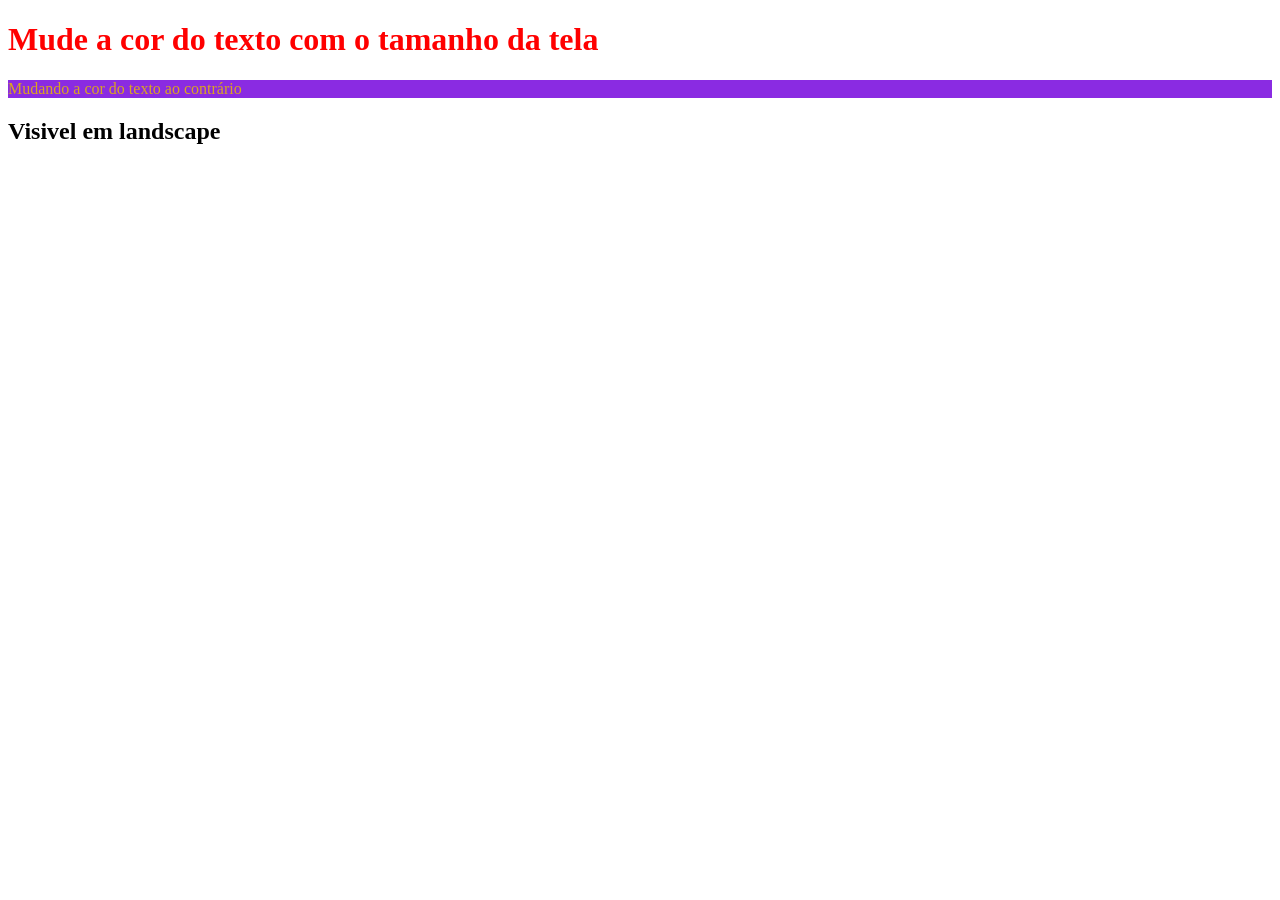
<file: 7_Responsividade/index.html>
<!DOCTYPE html>
<html lang="pt-br">
<head>
    <meta charset="UTF-8">
    <!-- 1 - Meta tag de responsividade-->
    <meta name="viewport" content="width=device-width, initial-scale=1.0">
    <title>Responsividade</title>
    <link rel="stylesheet" href="css/styles.css">
</head>
<body>
    <!-- 2 - Media Query -->
    <h1>Mude a cor do texto com o tamanho da tela</h1>

    <!-- 3 - Min Width -->
    <p>Mudando a cor do texto ao contrário</p>

    <!-- 4 - landscape -->
    <h2>Visivel em landscape</h2>
</body>
</html>
</file>
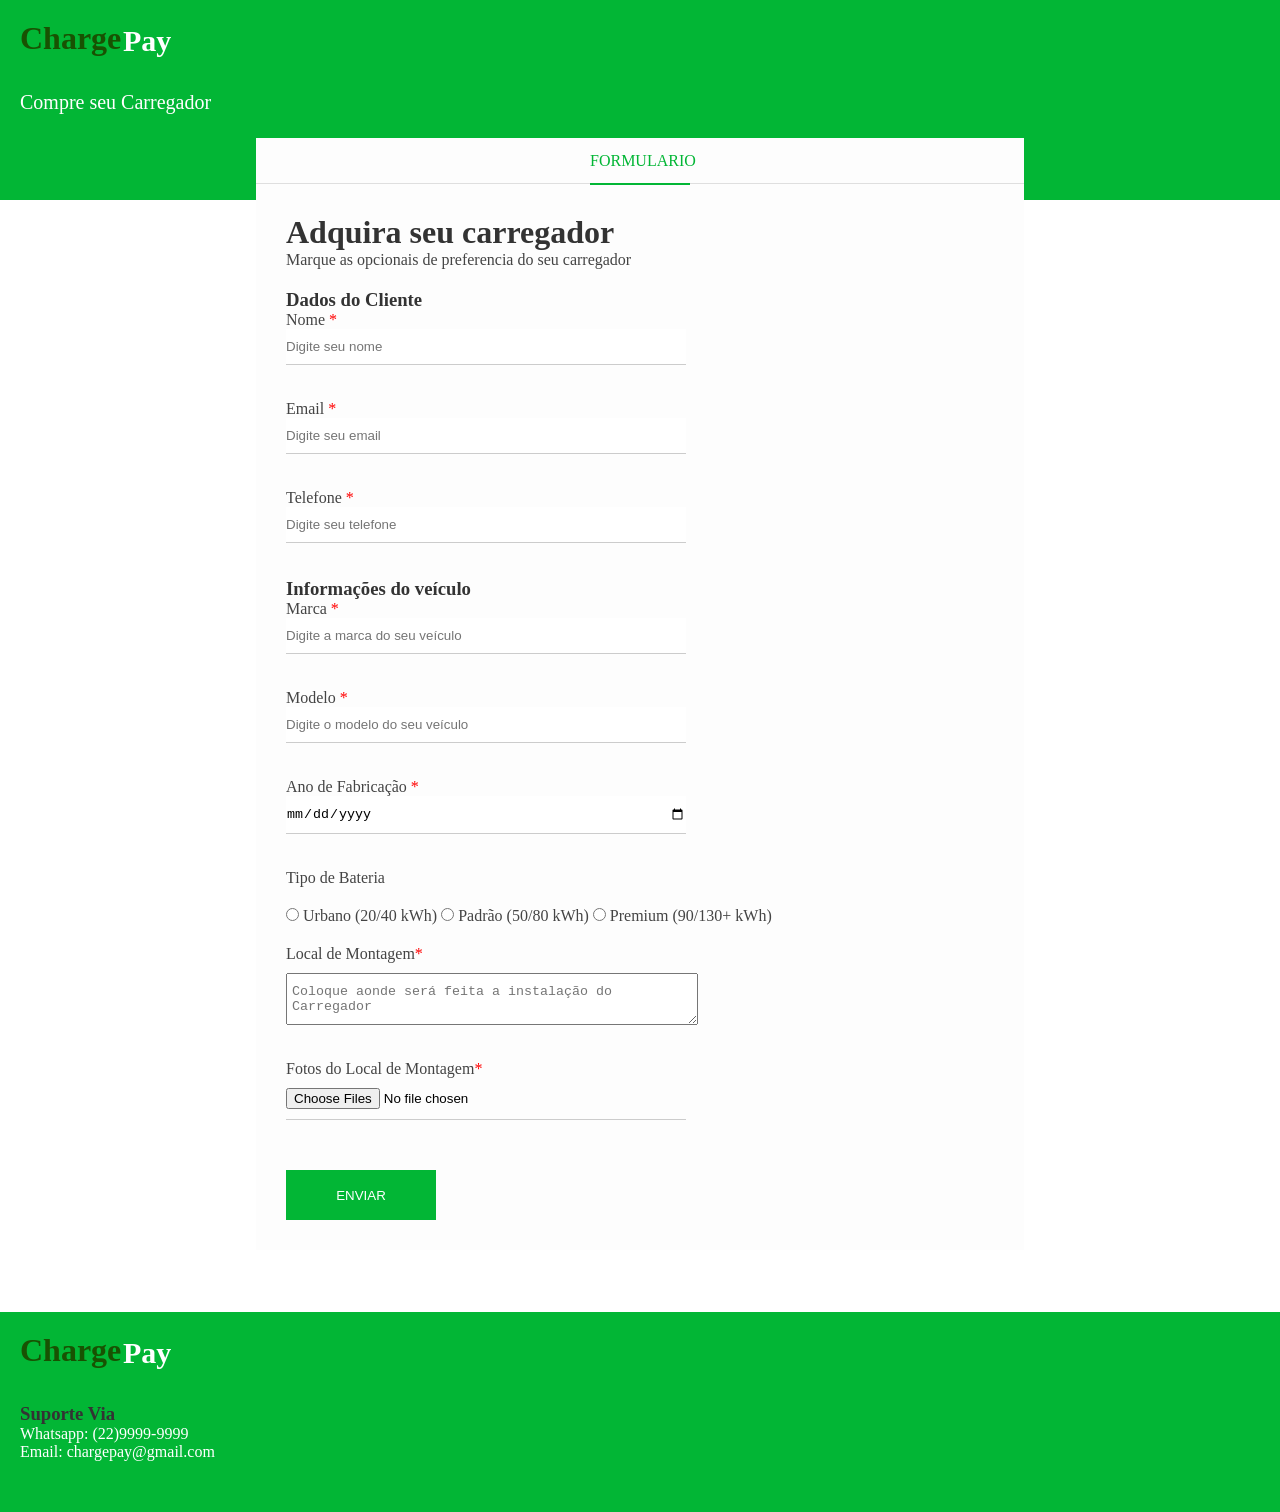
<file: Exercicio_2_Formulario/index.html>
<!DOCTYPE html>
<html lang="pt-br">
<head>
    <meta charset="UTF-8">
    <meta name="viewport" content="width=device-width, initial-scale=1.0">
    <title>ChargePay</title>
    <link rel="stylesheet" href="css/styles.css">
</head>
<body>
    <div class="container">
        <div class="header">
            <h1>Charge<h2>Pay</h2></h1>
            <p>Compre seu Carregador</p>
        </div>
        <div class="form-container">
            <div class="form-header">
                <p>Formulario</p>
            </div>
            <form>
                <div class="form-body">
                    <h1 class="form--title">Adquira seu carregador</h1>
                    <p>Marque as opcionais de preferencia do seu carregador</p>
                    <div class="info-client">
                        <h3>Dados do Cliente</h3>
                        <div class="box-input">
                            <label for="name">Nome <span class="required-field">*</span></label>
                            <input type="text" name="name" id="name" class="block" placeholder="Digite seu nome" minlength="1" maxlength="100" required>
                        </div>
                        <div class="box-input">
                            <label for="email">Email <span class="required-field">*</span></label>
                            <input type="email" name="email" id="email" class="block" placeholder="Digite seu email" minlength="1" maxlength="80" required>
                        </div>
                        <div class="box-input">
                            <label for="telephone">Telefone <span class="required-field">*</span></label>
                            <input type="number" name="telephone" id="telephone" class="block" placeholder="Digite seu telefone" minlength="1" maxlength="11" required>
                        </div>
                    </div>
                    <div class="info-car">
                        <h3>Informações do veículo</h3>
                        <div class="box-input">
                            <label for="brand">Marca <span class="required-field">*</span></label>
                            <input type="text" name="brand" id="brand" class="block" placeholder="Digite a marca do seu veículo" required>
                        </div>
                        <div class="box-input">
                            <label for="model">Modelo <span class="required-field">*</span></label>
                            <input type="text" name="model" id="model" class="block" placeholder="Digite o modelo do seu veículo" required>
                        </div>
                        <div class="box-input">
                            <label for="fabrication-year">Ano de Fabricação <span class="required-field">*</span></label>
                            <input type="date" name="fabrication-year" id="fabrication-year" class="block" required>
                        </div>
                        <div class="radio-input">
                            <p>Tipo de Bateria</p>
                            <input type="radio" id="small-size" name="battery">
                            <label for="small-size">Urbano (20/40 kWh)</label>
                            <input type="radio" id="medium-size" name="battery">
                            <label for="medium-size">Padrão (50/80 kWh)</label>
                            <input type="radio" id="large-size" name="battery">
                            <label for="large-size">Premium (90/130+ kWh)</label>
                        </div>
                        <div class="box-input">
                            <label for="mounting-location">Local de Montagem<span class="required-field">*</span></label>
                            <textarea name="mounting-location" id="mounting-location" required class="block" placeholder="Coloque aonde será feita a instalação do Carregador"></textarea>
                        </div>
                        <div class="box-input">
                            <label for="images">Fotos do Local de Montagem<span class="required-field">*</span></label>
                            <input type="file" multiple accept="image.jpg, image.png" id="images" name="images" required>
                        </div>
                    </div>   
                    <input type="submit" value="Enviar" class="btn-submit">
                </div>
            </form>
        </div>
        <div class="footer">
            <h1>Charge<h2>Pay</h2></h1>
            <h3>Suporte Via</h3>
            <p>Whatsapp: (22)9999-9999</p>
            <p>Email: chargepay@gmail.com</p>
        </div>
    </div>
</body>
</html>
</file>
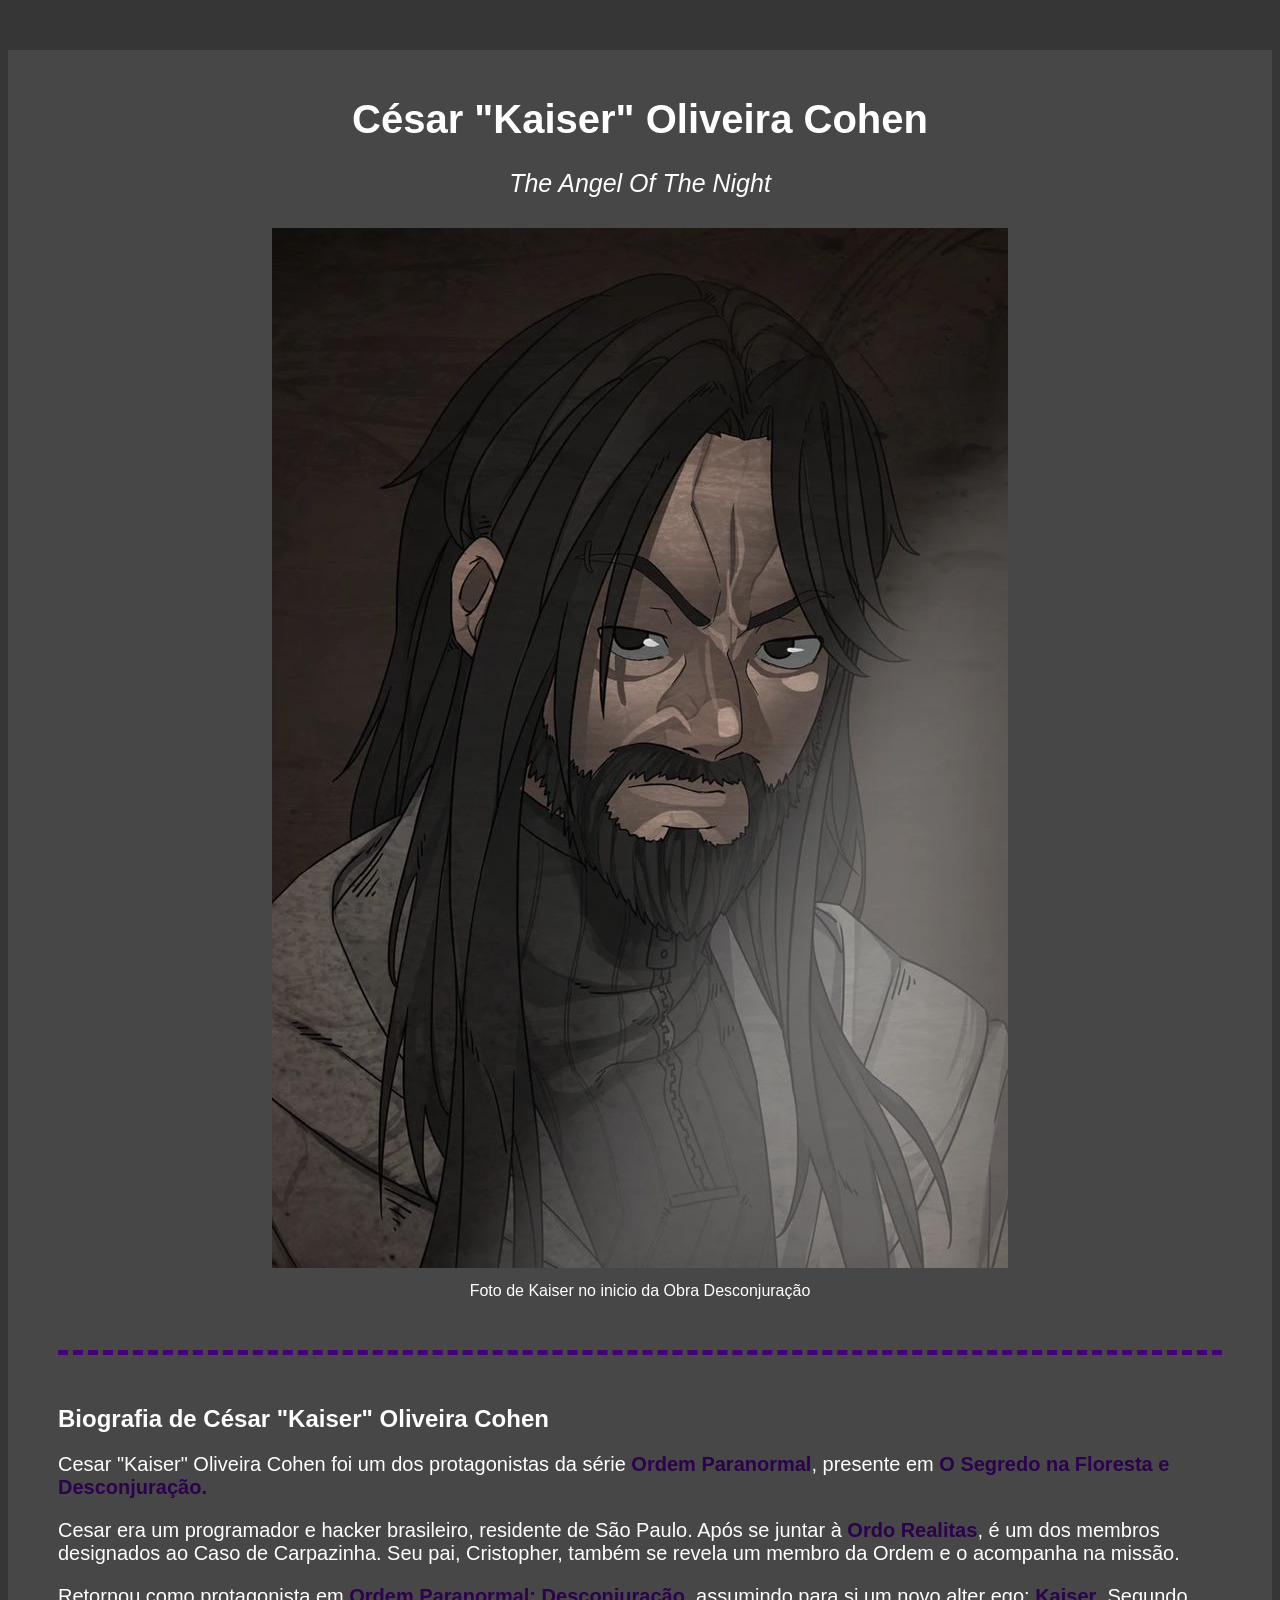
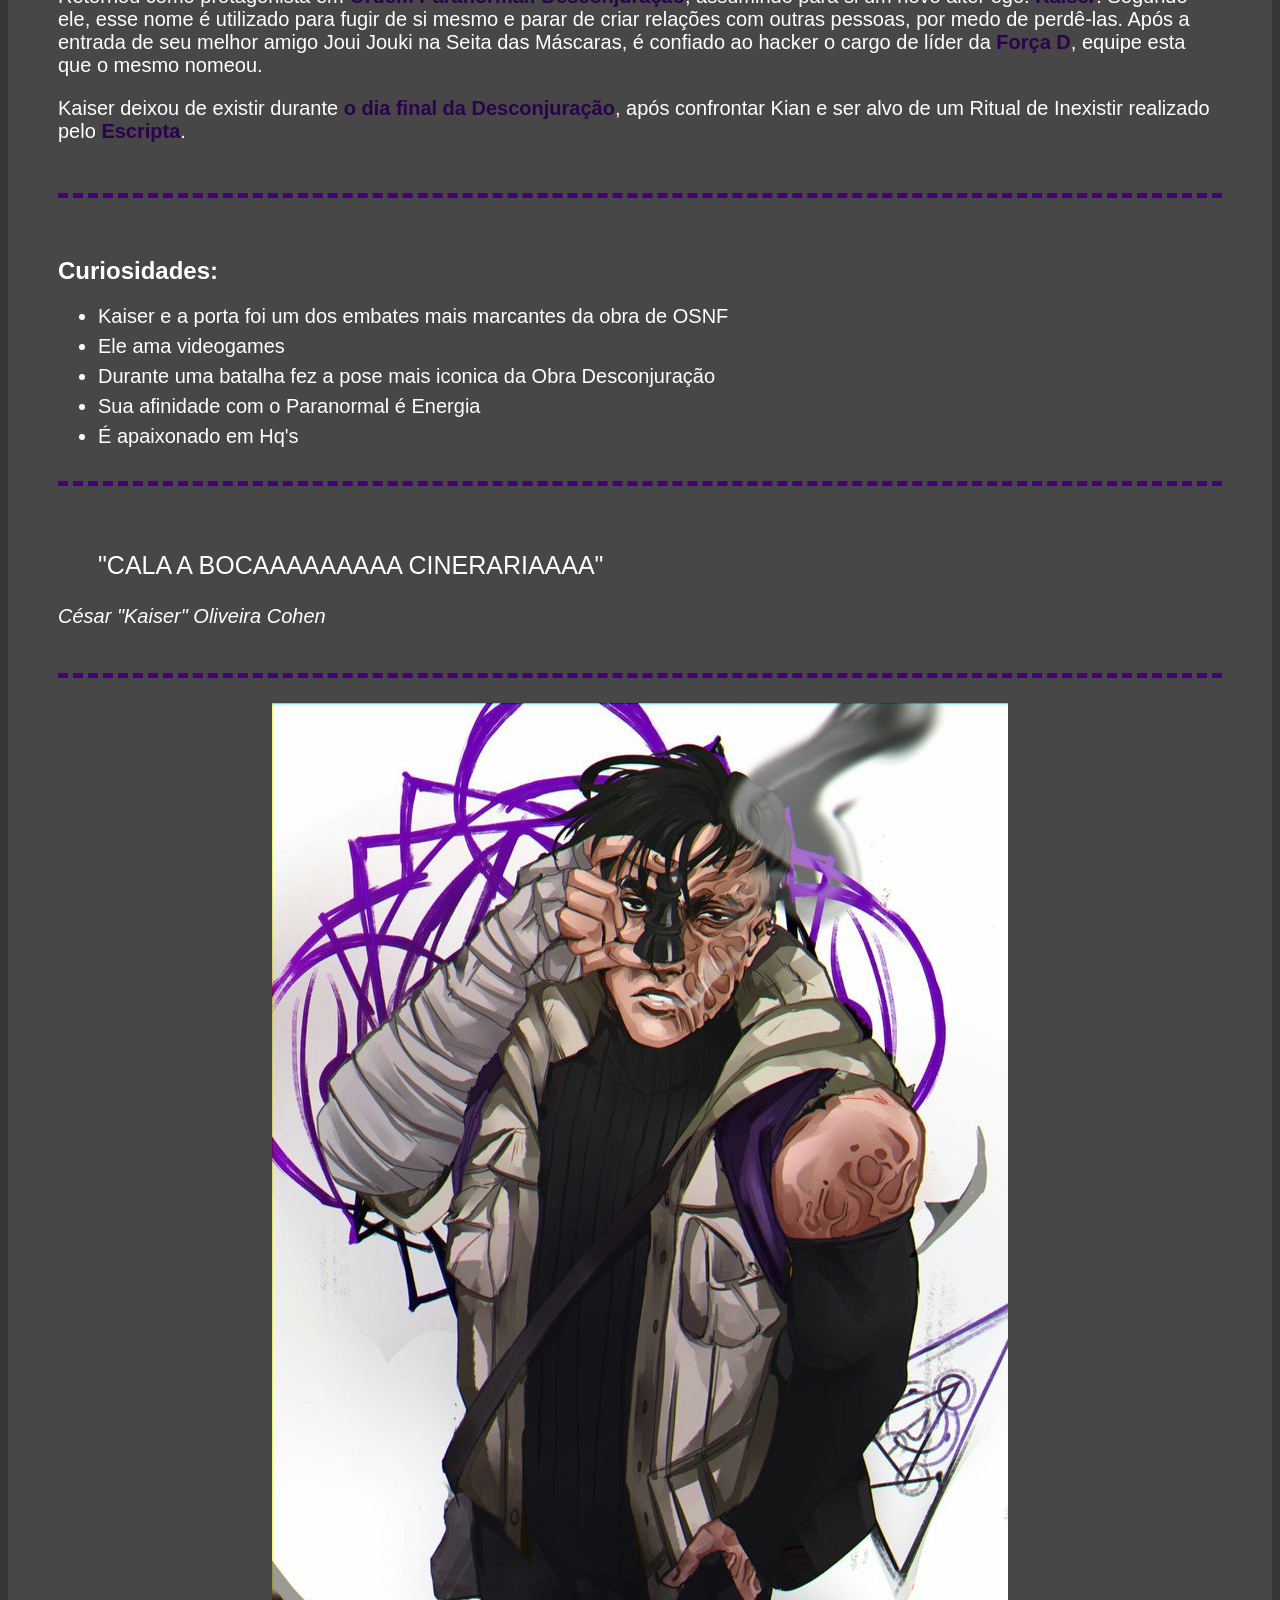
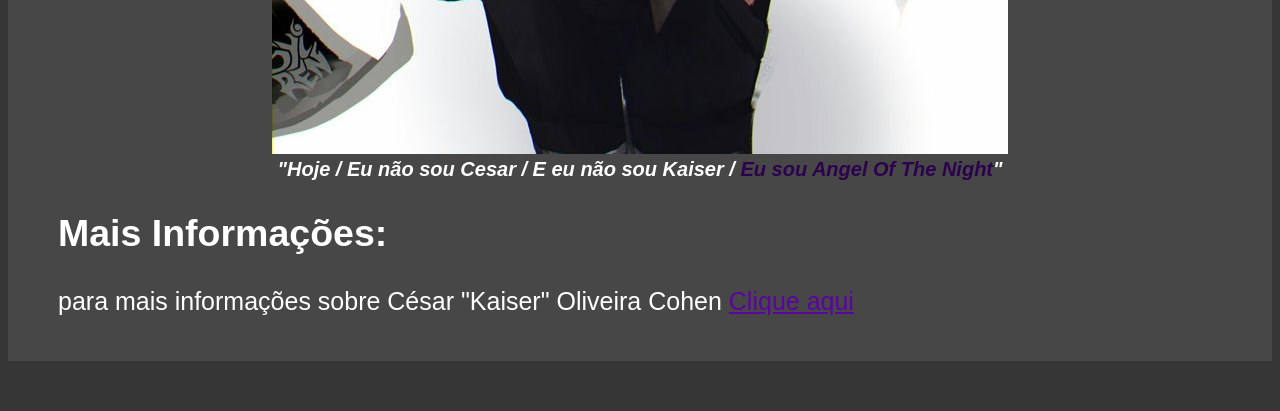
<file: Exercicio_Projeto/index.html>
<!DOCTYPE html>
<html lang="pt-br">
<head>
    <meta charset="UTF-8">
    <meta name="viewport" content="width=device-width, initial-scale=1.0">
    <title>César Cohen</title>
    <link rel="stylesheet" href="css/styles.css">
</head>
<body>
    <div class="container">
        <div class="header">
            <h1 class="main-title">César "Kaiser" Oliveira Cohen</h1>
            <p class="main-paragraph">The Angel Of The Night</p>
        </div>
        <div class="featured-image">
            <figure>
                <img src="img/9c42a048d4d12a861703ec61402e00af.jpg" alt="Imagem de César Oliveira Cohen">
                <figcaption>Foto de Kaiser no inicio da Obra Desconjuração</figcaption>
            </figure>
        </div>
        <div class="biograph-container">
            <h2>Biografia de César "Kaiser" Oliveira Cohen</h2>
            <p>
                Cesar "Kaiser" Oliveira Cohen foi um dos protagonistas da série <span class="bold">Ordem Paranormal</span>, presente em <span class="bold">O Segredo na Floresta e Desconjuração.</span>
            </p>
            <p>
                Cesar era um programador e hacker brasileiro, residente de São Paulo. Após se juntar à <span class="bold">Ordo Realitas</span>, é um dos membros designados ao Caso de Carpazinha. Seu pai, Cristopher, também se revela um membro da Ordem e o acompanha na missão.
            </p>
            <p>
                Retornou como protagonista em <span class="bold">Ordem Paranormal: Desconjuração</span>, assumindo para si um novo alter ego: <span class="bold">Kaiser</span>. Segundo ele, esse nome é utilizado para fugir de si mesmo e parar de criar relações com outras pessoas, por medo de perdê-las. Após a entrada de seu melhor amigo Joui Jouki na Seita das Máscaras, é confiado ao hacker o cargo de líder da <span class="bold">Força D</span>, equipe esta que o mesmo nomeou.
            </p>
            <p>
                Kaiser deixou de existir durante <span class="bold">o dia final da Desconjuração</span>, após confrontar <span>Kian</span> e ser alvo de um Ritual de Inexistir realizado pelo <span class="bold">Escripta</span>.
            </p>
        </div>
        <div class="curiosities-container">
            <h2>Curiosidades:</h2>
            <ul>
                <li>Kaiser e a porta foi um dos embates mais marcantes da obra de OSNF</li>
                <li>Ele ama videogames</li>
                <li>Durante uma batalha fez a pose mais iconica da Obra Desconjuração</li>
                <li>Sua afinidade com o Paranormal é Energia</li>
                <li>É apaixonado em Hq's</li>
            </ul>
        </div>
        <div class="quotes-container">
            <blockquote>
                "CALA A BOCAAAAAAAAA  CINERARIAAAA"
            </blockquote>
            <p>César "Kaiser" Oliveira Cohen</p>
        </div>
        <!-- imagem bold -->
        <div class="image-bold">
            <figure>
                <img src="img/f54b8b58d16b7710d8851c3fad97a909.jpg" alt="Kaiser e sua Afinidade: Energia">
                <figcaption> "Hoje / Eu não sou Cesar / E eu não sou Kaiser / <span class="bold"> Eu sou Angel Of The Night</span>"</figcaption>
            </figure>
        </div>
        <!-- Mais Informações -->
         <div class="moreinfo-container">
            <h2>Mais Informações:</h2>
            <p>para mais informações sobre César "Kaiser" Oliveira Cohen <a href="https://ordemparanormal.fandom.com/wiki/Cesar_Oliveira_Cohen">Clique aqui</a></p>
         </div>
    </div>
</body>
</html>
</file>
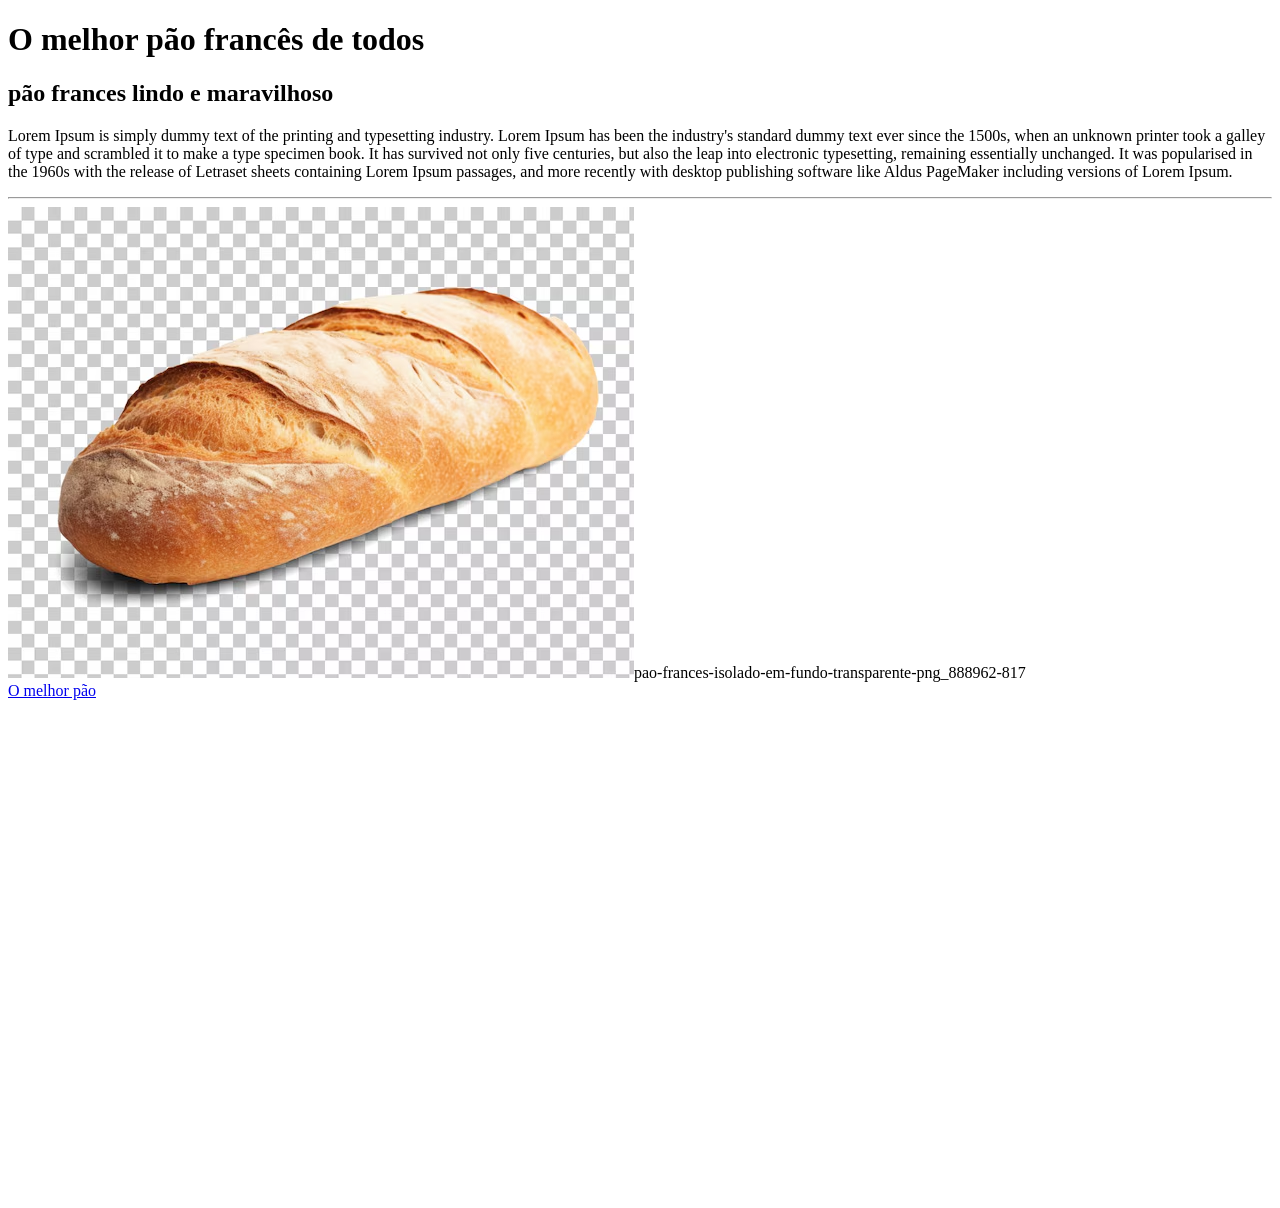
<file: 2_HTML/Exercicio1.html>
<!DOCTYPE html>
<html lang="pt-br">
<head>
    <meta charset="UTF-8">
    <meta name="viewport" content="width=device-width, initial-scale=1.0">
    <title>Pão</title>
</head>
<body style="padding-bottom: 500px">
    <h1>O melhor pão francês de todos</h1>
    <h2>pão frances lindo e maravilhoso</h2>
    <p>Lorem Ipsum is simply dummy text of the printing and typesetting industry. Lorem Ipsum has been the industry's standard dummy text ever since the 1500s, when an unknown printer took a galley of type and scrambled it to make a type specimen book. It has survived not only five centuries, but also the leap into electronic typesetting, remaining essentially unchanged. It was popularised in the 1960s with the release of Letraset sheets containing Lorem Ipsum passages, and more recently with desktop publishing software like Aldus PageMaker including versions of Lorem Ipsum.</p>
    <hr />
    <img src="img/pao-frances-isolado-em-fundo-transparente-png_888962-817.jpg" alt="O melhor pão francês"/>pao-frances-isolado-em-fundo-transparente-png_888962-817
    <a href="https://www.ifood.com.br/delivery/saquarema-rj/pao-di-alho-praia-da-vila/648dd5c2-3eaa-4143-99d9-1be1114ae8f0" target="_blank"> <br/>O melhor pão</a>
</body>
</html>
</file>
<file: 3_INTRO_CSS/css/styles.css>
body {
    padding-bottom: 1000px;
}

h3 {
    color: yellow;
}

/* Regras de Cores */
.HSL {
    color: hsl(100, 60%, 70%)
}

.HEX {
    color: #23c2ab;
}

.RGB {
    color: rgb(32, 90, 10);
}

.RGBA {
    color: rgba(21, 89, 100, 0.7);
}

/* background */
.bg {
    background-color: #0018af;
    color: #990904;
}

.bg-2 {
    background-color: hsl(255, 59%, 50%);
    color: #23c2ab;
}

/* Background-Opacity with RGBA */
.bg-opacity {
    background-color: #999;
    color: #000;
    opacity: 0.3;
}

.rgba-opacity {
    background-color: rgba(150, 90, 225, 0.3);
    color: #0f0;
}

/* Background-Image */
.bg-image {
    background-image: url("../img/nature.jpg");
    color: #fff;
    padding: 10px;
}

/* Background-Center */
.centered-bg, 
.not-centered-bg {
    height: 400px;
    width: 400px;
    background-image: url(../img/bridge.jpg);
}

.centered-bg {
    background-position: center;
    background-size: cover;
}
 
/* Altura e largura */
.height-width {
    height: 100px;
    width: 300px;
    background-color: #333;
} 

/* Padding direcionado */
.height-width2 {
    height: 300px;
    background-color: #2a2;
    padding-top: 10px;
    padding-left: 20px;
    padding-right: 30px;
    padding-bottom: 40px; 
}

/* Padding */
.padding {
    background-color: #333;
    color: #fff;
    padding-top: 10px;
    padding-left: 20px;
    padding-right: 30px;
    padding-bottom: 40px; 
}

/* shorthand padding */
.shorthand-padding {
    background-color: #555;
    padding: 10px 15px 20px 25px;
}

/* Padding com width */
.without-border-box {
    background-color: #444;
    color: #fff;
    padding: 50px;
    width: 400px;

}

.border-box {
    background-color: #111;
    color: #fff;
    width: 400px;
    padding: 50px;
    box-sizing: border-box;
}

/* Border */
.border{
    border: 3px solid #591;
    padding: 10px; 
    color: #111;
}

.border-2 {
    border: 5px dotted black;
    padding: 10px;
}

/* Borda Individual */

.border-left {
    border-left: 3px solid red;
    background-color: #939502;
    padding: 25px;
}

.border-bottom {
    border-bottom: 5px double #399;
    background-color: #333;
    padding: 20px;
}

/* Border-Radius */
.rounded-p {
    border: 4px solid blue;
    background-color: #000;
    color: #0018af;
    padding: 15px;
    border-radius: 15px;
}

.rounded-p-2 {
    background-color: #000;
    color: #0018af;
    padding: 15px;
    border-radius: 15px;
}

/* Margin */

.margin {
    margin: 10px;
    background-color: #333;
}

.margin-top {
    margin-top: 50px;
    background-color: #555;
    padding: 10px;
}

.margin-shorthand {
    background-color: #999;
    margin: 10px 20px 30px 40px;
}

/* Box model */

.box-model {
    margin: 20px;
    padding: 15px 25px;
    border: 3px solid #845;
    border-radius: 7px;
    width: 200px;
    height: 200px;
}

/* Text align */
.text-aligned {
    text-align: right;
}

.container-center {
    text-align: center;
    width: 300px;
    border: 1px solid red;
}

.container-center {
    text-align: center;
    padding: 10px;
    border: 3px solid red;
    width: 400px;
    height: 200px;
} 

/* Text decoration */
.underline {
    text-decoration: underline;
}

.line-trough {
    text-decoration: line-through;
}

.remove-underline {
    text-decoration: none;
    color: red;
}

/* Text Transform */
.Upper {
    text-transform: uppercase;
}

.Lower {
    text-transform: lowercase;
}

/* Letter spacing */
.spacing {
    letter-spacing: 5px;
}

.serif {
    font-family: Georgia;
}

.sans-serif {
    font-family: Helvetica;
}

.monospace {
    font-family: "courier new";
}

.cursive {
    font-family: cursive;
}

.fantasy {
    font-family: fantasy;
}

/* Font Styles */
.italic {
    font-style: italic;
}

.oblique {
    font-style: oblique;
}

/* Font Weight */
.thin,
.bold,
.bolder {
    font-family: Helvetica;
}

.thin {
    font-weight: 100;
}

.bold {
    font-weight: 600;
}

.bolder {
    font-weight: 900;
}

/* Font Size */
.Small {
    font-size: 6px;
}

.Bigger {
    font-size: 78px;
}

/* Display */
.inline-block {
    width: 50px;
    height: 50px;
    background-color: #8f9;
    display: inline-block;
    margin: 10px;
}

.Block {
    background-color: #333;
    display: block;
    margin: 10px;
}

/* Display none */
.invisible {
    display: none;
}

/* Position Static */
.static {
    width: 100px;
    height: 100px;
    background-color: #748;
    color: #FFF;
    position: static;
}

/* Position Relative */
.relative {
    position: relative;
    width: 100px;
    height: 100px;
    background-color: #224;
    color: #FFF;
    top: 100px;
    left: 40px;
}

/* Position Abslute */
.absolute {
    position: absolute;
    width: 100px;
    height: 100px;
    background-color: #729;
    color: #FFF;  
}
p {
    font-size: 20px;
}

/* Relative com Absolute */
.relative-container {
    height: 400px;
    width: 400px;
    border: 2px solid red;
    margin-top: 150px;
    position: relative;
}
.absolute-1, 
.absolute-2 {
    background-color: #311;
    width: 50px;
    height: 50px;
    position: absolute;
}

.absolute-1 {
    top: 150px;
    left: 150px;
}
.absolute-2 {
    bottom: 150px;
    right: 150px;
}

/* Position Fixed */
.fixed {
    position: fixed;
    height: 50px;
    width: 400px;
    border: 2px solid black;
    background-color: rgba(200, 200, 200, 0.5);
    top: 10px;
    right: 800px;   
}

.sticky {
    position: sticky;
    height: 50px;
    width: 400px;
    border: 2px solid green;
    background-color: #881;
    top: 10px;
}

/* Z-index */
.absolute-3,
.absolute-4,
.absolute-5 {
    background-color: #321;
    width: 50px;
    height: 50px;
    position: absolute;
}

.absolute-3 {
    top: 0px;
    left: 0px;
    background-color: yellow;
    z-index: 3;
}

.absolute-4 {
    top: 100px;
    left: 100px;
    background-color: blue;
    z-index: 2;
}

.absolute-5 {
    top: 50px;
    left: 50px;
    z-index: 1;
}
</file>
<file: 3_INTRO_CSS/css/lists.css>
ul {
    border: 1px solid blue;
    padding: 10px;
}

li {
    color: darkblue;
}
</file>
<file: 3_INTRO_CSS/css/titles.css>
h4 {
    background-color: yellow;
    padding: 30px;
    border: red solid 2px;
    color: chartreuse;
    font-size: 30px;
    font-style: bold;
}

 /*  */
</file>
<file: 3_INTRO_CSS/css/classes.css>
.Paragrafo {
    color: brown;
    font-size: 20px;
}

.Paragraph {
    color: blue;
    font-size: 30px;
}

.P {
    color: blueviolet;
    font-size: 50px;
}
</file>
<file: 4_Projeto_1/css/styles.css>
html {
    font-family: Helvetica;
    background-color: #ddd;
}

.container {
    max-width: 1100px;
    background-color: #fff;
    position: relative;
    margin: 50px auto;
    padding: 20px 50px;
}

.bold {
    font-weight: bold;
}

/* header */
.header {
    text-align: center;
}

.main-title {
    font-size: 40px;
}

.main-paragraph {
    font-style: italic;
}

/* imagem destaque */
.featured-image {
    text-align: center;
    margin-top: 30px;
}

/* Biografia */
.biograph-container {
    padding: 25px 0;
    margin: 25px 0;
    border-top: 1px dashed #ddd;
    border-bottom: 1px dashed #ddd;
}

/* Citações */
.quote-container {
    margin: 25px 0;
    background-color: #ddd;
    padding: 30px;
}

.quote-container blockquote {
    font-size: 30px;
    font-weight: bold;
}

.quote-container p {
    font-style: italic;
}

/* curiosidades */
.curiosities-container {
    margin: 25px 0;
    padding: 25px 0;
    border-top: 1px dashed #ddd;
    border-bottom: 1px dashed #ddd;
}

.curiosities-container li {
    height: 30px;
}

/* imagem bold */
.image-bold  {
    font-weight: bold;
    text-align: center;
}
</file>
<file: 5_Formularios_HTML/css/styles.css>
body {
    padding-bottom: 500px;
}

div {
    margin-bottom: 10px;
}

div input,
div label {
    display: block;
}

.radio label,
.radio input,
.radio span{
    display: inline-block;
}

.value input {
    color: rgba(1, 1, 1, 0.3);
}
</file>
<file: 6_Projeto_2_Forms/css/styles.css>
* {
    margin: 0;
    padding: 0;
}

body {
    font-family: Arial, Helvetica, sans-serif;
    background-color: #f8ebf8;
}

h1,
h2,
h3,
h4,
h5 {
    color: #333;
}

p, label {
    color: #444;
}

input {
    border: none;
    border-bottom: 1px solid #ccc;
    padding: 10px 0;
}

input[type="text"],
input[type="number"],
input[type="date"],
input[type="file"],
textarea {
    width: 400px;
}

textarea {
    padding: 10px 5px;  
}

/* page header */

.header {
    height: 160px;
    padding: 20px;
    background-color: rgba(168, 0, 0, 1);
}

.header h3 {
    color: #FFF;
    margin-top: 0;
}

/* form container */

.form-container {
    background-color: #fdfdfd;
    width: 60%;
    margin: 0 auto;
    position: relative;
    top: -62px;
}

/* form header */
.form-header {
    border-bottom: 1px solid #dfdfdf;
    height: 45px;
}

.form-header p {
    color:rgba(168, 0, 0, 1);
    border-bottom: 2px solid rgba(168, 0, 0, 1);
    width: 100px;
    text-align: center;
    margin: 0 auto;
    text-transform: uppercase;
    height: 45px;
    line-height: 45px;
}

/* form body */
.form-body {
    padding: 30px;
}

.form-title {
    margin-bottom: 30px;
}

.form-body p {
    margin-bottom: 20px;
}

.required-field {
    color: red;
}

.box-input {
    margin-bottom: 35px;
}

.block {
    display: block;
}

.optional-box {
    display: inline-block;
    margin: 0 30px 30px 0;
}

.optional-list li {
    list-style: none;
}

.box-input p {
    margin-bottom: 15px;
}

.btn-submit {
    margin-top: 15px;
    background-color: rgba(168, 0, 0, 1);
    color: #FFF;
    border: 2px solid transparent;
    width: 150px;
    height: 50px;
    cursor: pointer;
    text-transform: uppercase;
    transition: 0.5s;
}

.btn-submit:hover {
    background-color: #FFF;
    border-color: rgba(168, 0, 0, 1);
    color: rgba(168, 0, 0, 1);
}
</file>
<file: 7_Responsividade/css/styles.css>
/* Media Query */

h1 {
    color: red;
}

@media screen and (max-width: 500px) {
    h1 {
        color: blue
    }
}

/* min width */
p {
    background-color: aqua;
    color: #000;
}

@media screen and (min-width: 800px) {
    p {
        background-color: blueviolet;
        color: goldenrod;
    }
}

/* landscape */
h2 {
    display: none;
}

@media screen and (orientation: landscape) {
    h2 {
        display: block;
    }
}
</file>
<file: Exercicio_2_Formulario/css/styles.css>
* {
    margin: 0;
    padding: 0;
}

h1,
h2,
h3,
h4,
h5 {
    color: #333;
}

p, label {
    color: #444;
}

input {
    border: none;
    border-bottom: 1px solid #ccc;
    padding: 10px 0;
}

input[type="text"],
input[type="number"],
input[type="date"],
input[type="file"],
input[type="email"],
textarea {
    width: 400px;
}

textarea {
    padding: 10px 5px;  
}

.header {
    height: 160px;
    padding: 20px;
    background-color: #02b635;
}

.header h1 {
    color: rgb(24, 82, 2);
    margin-top: 0;
}

.header h2 {
    font-size: 30px;
    color: #FFF;
    margin-top: 0;
    position: relative;
    top: -33px;
    right: -103px;
}



.header p {
    font-size: 20px;
    color: #FFF;
}

.form-container {
    background-color: #fdfdfd;
    width: 60%;
    margin: 0 auto;
    position: relative;
    top: -62px;
}

.form-header {
    border-bottom: 1px solid #dfdfdf;
    height: 45px;
}

.form-header p {
    color:#02b635;
    border-bottom: 2px solid #02b635;
    width: 100px;
    text-align: center;
    margin: 0 auto;
    text-transform: uppercase;
    height: 45px;
    line-height: 45px;
}

.block {
    display: block;
}

.radio-input {
    margin-bottom: 20px;
}


.form-body {
    padding: 30px;
}

.form-title {
    margin-bottom: 30px;
}

.form-body p {
    margin-bottom: 20px;
}

.required-field {
    color: red;
}

.box-input {
    margin-bottom: 35px;
}

.box-input input[type="file"] {
    display: block;
}

.box-input textarea {
    margin-top: 10px;
}

.btn-submit {
    margin-top: 15px;
    background-color: #02b635;
    color: #FFF;
    border: 2px solid transparent;
    width: 150px;
    height: 50px;
    cursor: pointer;
    text-transform: uppercase;
    transition: 0.5s;
}

.btn-submit:hover {
    background-color: #FFF;
    border-color: #02b635;
    color: #02b635;
}

.footer {
    height: 160px;
    padding: 20px;
    background-color: #02b635;
}

.footer h2 {
    position: relative;
    right: -103px;
    top: -33px;
    font-size: 30px;
    color: #FFF;
}

.footer h1 {
    color: rgb(24, 82, 2);
}

.footer p {
    color: #FFF
}
</file>
<file: Exercicio_Projeto/css/styles.css>
html {
    font-family: Arial;
    background-color: #363636;
}

.container{
    max-width: 1500px;
    background-color: #474747;
    position: relative;
    margin: 50px auto;
    padding: 20px 50px;
    color: #fff;
}

.bold {
    font-weight: bold;
    color: #2c024e;
}

.header {
    text-align: center;
}

.main-title {
    font-size: 40px;
}

.main-paragraph {
    font-size: 25px;
    font-style: italic;
}

.featured-image {
    text-align: center;
    margin-top: 30px;
    margin-bottom: 50px;
}

.featured-image figcaption {
    margin: 10px 0;
}

.biograph-container {
    margin: 30px 0;
    padding: 30px 0;
    border-top: 5px dashed #44027a;
    border-bottom: 5px dashed #44027a;
}

.biograph-container p {
    font-size: 20px;
}

.curiosities-container {
    margin-top: 10px;
    padding: 10px 0;
    border-bottom: 5px dashed #44027a;
}

.curiosities-container li {
    height: 30px; 
    font-size: 20px;
}

.quotes-container {
    margin-top: 15px;
    margin-bottom: 25px;
    border-bottom: 5px dashed #44027a;
    padding: 25px 0;
}

.quotes-container blockquote {
    font-size: 25px;
}

.quotes-container p {
    font-size: 20px;
    font-style: italic;
}

.image-bold {
    font-weight: bold;
    text-align: center;
}

.image-bold figcaption {
    font-size: 20px;
    font-style: italic;
}

.moreinfo-container {
    font-size: 25px;
}

.moreinfo-container a {
    color: #5b04a1;
}
</file>
